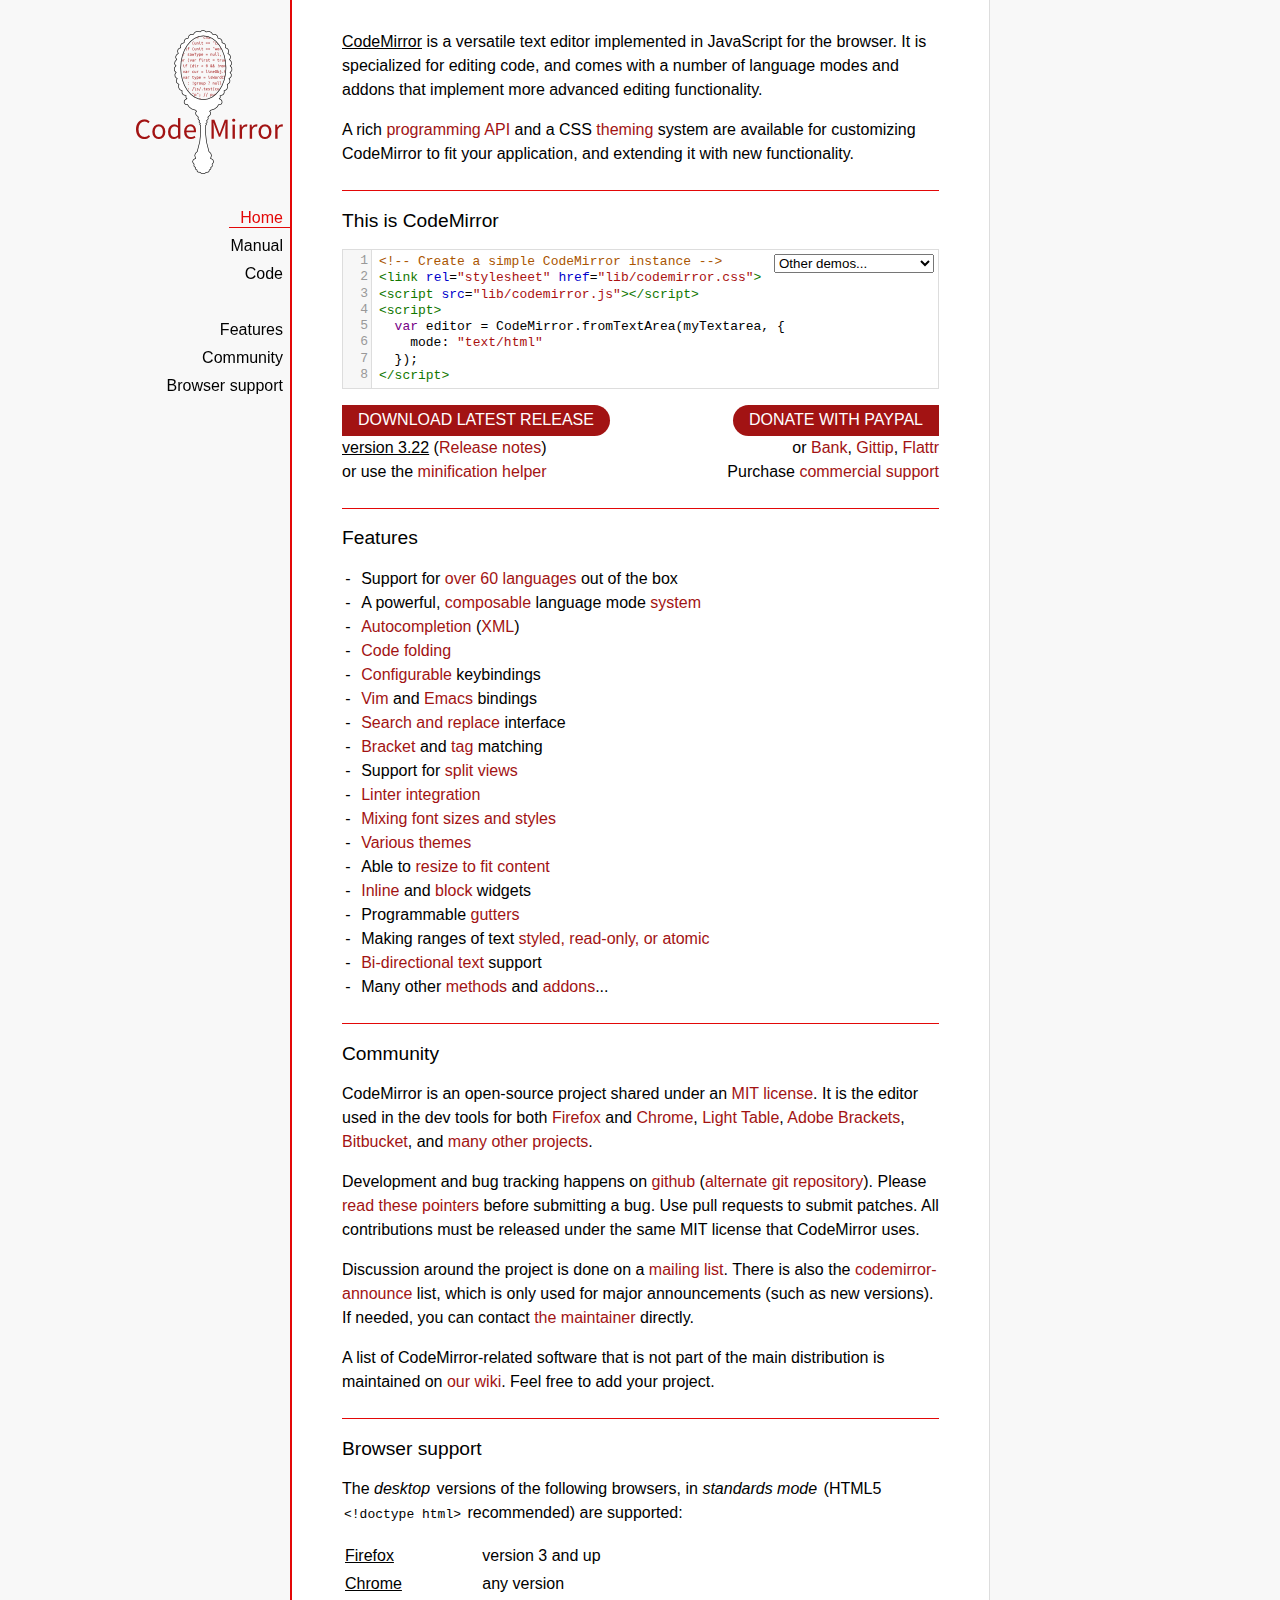
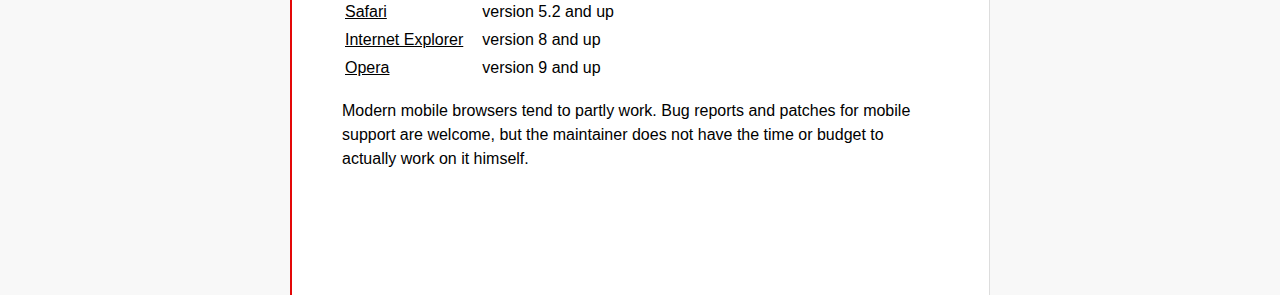
<file: codemirror-3.22/index.html>
<!doctype html>

<title>CodeMirror</title>
<meta charset="utf-8"/>

<link rel=stylesheet href="lib/codemirror.css">
<link rel=stylesheet href="doc/docs.css">
<script src="lib/codemirror.js"></script>
<script src="mode/xml/xml.js"></script>
<script src="mode/javascript/javascript.js"></script>
<script src="mode/css/css.js"></script>
<script src="mode/htmlmixed/htmlmixed.js"></script>
<script src="addon/edit/matchbrackets.js"></script>

<script src="doc/activebookmark.js"></script>

<style>
  .CodeMirror { height: auto; border: 1px solid #ddd; }
  .CodeMirror-scroll { max-height: 200px; }
  .CodeMirror pre { padding-left: 7px; line-height: 1.25; }
</style>

<div id=nav>
  <a href="http://codemirror.net"><img id=logo src="doc/logo.png"></a>

  <ul>
    <li><a class=active data-default="true" href="#description">Home</a>
    <li><a href="doc/manual.html">Manual</a>
    <li><a href="https://github.com/marijnh/codemirror">Code</a>
  </ul>
  <ul>
    <li><a href="#features">Features</a>
    <li><a href="#community">Community</a>
    <li><a href="#browsersupport">Browser support</a>
  </ul>
</div>

<article>

<section id=description class=first>
  <p><strong>CodeMirror</strong> is a versatile text editor
  implemented in JavaScript for the browser. It is specialized for
  editing code, and comes with a number of language modes and addons
  that implement more advanced editing functionality.</p>

  <p>A rich <a href="doc/manual.html#api">programming API</a> and a
  CSS <a href="doc/manual.html#styling">theming</a> system are
  available for customizing CodeMirror to fit your application, and
  extending it with new functionality.</p>
</section>

<section id=demo>
  <h2>This is CodeMirror</h2>
  <form style="position: relative; margin-top: .5em;"><textarea id=demotext>
<!-- Create a simple CodeMirror instance -->
<link rel="stylesheet" href="lib/codemirror.css">
<script src="lib/codemirror.js"></script>
<script>
  var editor = CodeMirror.fromTextArea(myTextarea, {
    mode: "text/html"
  });
</script></textarea>
  <select id="demolist" onchange="document.location = this.options[this.selectedIndex].value;">
    <option value="#">Other demos...</option>
    <option value="demo/complete.html">Autocompletion</option>
    <option value="demo/folding.html">Code folding</option>
    <option value="demo/theme.html">Themes</option>
    <option value="mode/htmlmixed/index.html">Mixed language modes</option>
    <option value="demo/bidi.html">Bi-directional text</option>
    <option value="demo/variableheight.html">Variable font sizes</option>
    <option value="demo/search.html">Search interface</option>
    <option value="demo/vim.html">Vim bindings</option>
    <option value="demo/emacs.html">Emacs bindings</option>
    <option value="demo/tern.html">Tern integration</option>
    <option value="demo/merge.html">Merge/diff interface</option>
    <option value="demo/fullscreen.html">Full-screen editor</option>
  </select></form>
  <script>
    var editor = CodeMirror.fromTextArea(document.getElementById("demotext"), {
      lineNumbers: true,
      mode: "text/html",
      matchBrackets: true
    });
  </script>
  <div style="position: relative; margin: 1em 0;">
    <a class="bigbutton left" href="http://codemirror.net/codemirror.zip">DOWNLOAD LATEST RELEASE</a>
    <div><strong>version 3.22</strong> (<a href="doc/releases.html">Release notes</a>)</div>
    <div>or use the <a href="doc/compress.html">minification helper</a></div>
    <div style="position: absolute; top: 0; right: 0; text-align: right">
      <span class="bigbutton right" onclick="document.getElementById('paypal').submit();">DONATE WITH PAYPAL</span>
      <div style="position: relative">
        or <span onclick="document.getElementById('bankinfo').style.display = 'block';" class=quasilink>Bank</span>,
        <a href="https://www.gittip.com/marijnh">Gittip</a>,
        <a href="https://flattr.com/profile/marijnh">Flattr</a><br>
        <div id=bankinfo>
          <span id=bankinfo_close onclick="document.getElementById('bankinfo').style.display = '';">×</span>
          Bank: <i>Rabobank</i><br/>
          Country: <i>Netherlands</i><br/>
          SWIFT: <i>RABONL2U</i><br/>
          Account: <i>147850770</i><br/>
          Name: <i>Marijn Haverbeke</i><br/>
          IBAN: <i>NL26 RABO 0147 8507 70</i>
        </div>
        <form action="https://www.paypal.com/cgi-bin/webscr" method="post" id="paypal">
          <input type="hidden" name="cmd" value="_s-xclick"/>
          <input type="hidden" name="hosted_button_id" value="3FVHS5FGUY7CC"/>
        </form>
      </div>
      <div>
        Purchase <a href="http://codemirror.com">commercial support</a>
      </div>
    </div>
  </div>
</section>

<section id=features>
  <h2>Features</h2>
  <ul>
    <li>Support for <a href="mode/index.html">over 60 languages</a> out of the box
    <li>A powerful, <a href="mode/htmlmixed/index.html">composable</a> language mode <a href="doc/manual.html#modeapi">system</a>
    <li><a href="doc/manual.html#addon_show-hint">Autocompletion</a> (<a href="demo/xmlcomplete.html">XML</a>)
    <li><a href="doc/manual.html#addon_foldcode">Code folding</a>
    <li><a href="doc/manual.html#option_extraKeys">Configurable</a> keybindings
    <li><a href="demo/vim.html">Vim</a> and <a href="demo/emacs.html">Emacs</a> bindings
    <li><a href="doc/manual.html#addon_search">Search and replace</a> interface
    <li><a href="doc/manual.html#addon_matchbrackets">Bracket</a> and <a href="doc/manual.html#addon_matchtags">tag</a> matching
    <li>Support for <a href="demo/buffers.html">split views</a>
    <li><a href="doc/manual.html#addon_lint">Linter integration</a>
    <li><a href="demo/variableheight.html">Mixing font sizes and styles</a>
    <li><a href="demo/theme.html">Various themes</a>
    <li>Able to <a href="demo/resize.html">resize to fit content</a>
    <li><a href="doc/manual.html#mark_replacedWith">Inline</a> and <a href="doc/manual.html#addLineWidget">block</a> widgets
    <li>Programmable <a href="demo/marker.html">gutters</a>
    <li>Making ranges of text <a href="doc/manual.html#markText">styled, read-only, or atomic</a>
    <li><a href="demo/bidi.html">Bi-directional text</a> support
    <li>Many other <a href="doc/manual.html#api">methods</a> and <a href="doc/manual.html#addons">addons</a>...
  </ul>
</section>

<section id=community>
  <h2>Community</h2>

  <p>CodeMirror is an open-source project shared under
  an <a href="LICENSE">MIT license</a>. It is the editor used in the
  dev tools for
  both <a href="https://hacks.mozilla.org/2013/11/firefox-developer-tools-episode-27-edit-as-html-codemirror-more/">Firefox</a>
  and <a href="https://developers.google.com/chrome-developer-tools/">Chrome</a>, <a href="http://www.lighttable.com/">Light
  Table</a>, <a href="http://brackets.io/">Adobe
  Brackets</a>, <a href="http://blog.bitbucket.org/2013/05/14/edit-your-code-in-the-cloud-with-bitbucket/">Bitbucket</a>,
  and <a href="doc/realworld.html">many other projects</a>.</p>

  <p>Development and bug tracking happens
  on <a href="https://github.com/marijnh/CodeMirror/">github</a>
  (<a href="http://marijnhaverbeke.nl/git/codemirror">alternate git
  repository</a>).
  Please <a href="http://codemirror.net/doc/reporting.html">read these
  pointers</a> before submitting a bug. Use pull requests to submit
  patches. All contributions must be released under the same MIT
  license that CodeMirror uses.</p>

  <p>Discussion around the project is done on
  a <a href="http://groups.google.com/group/codemirror">mailing list</a>.
  There is also
  the <a href="http://groups.google.com/group/codemirror-announce">codemirror-announce</a>
  list, which is only used for major announcements (such as new
  versions). If needed, you can
  contact <a href="mailto:marijnh@gmail.com">the maintainer</a>
  directly.</p>

  <p>A list of CodeMirror-related software that is not part of the
  main distribution is maintained
  on <a href="https://github.com/marijnh/CodeMirror/wiki/CodeMirror-addons">our
  wiki</a>. Feel free to add your project.</p>
</section>

<section id=browsersupport>
  <h2>Browser support</h2>
  <p>The <em>desktop</em> versions of the following browsers,
  in <em>standards mode</em> (HTML5 <code>&lt;!doctype html></code>
  recommended) are supported:</p>
  <table style="margin-bottom: 1em">
    <tr><th>Firefox</th><td>version 3 and up</td></tr>
    <tr><th>Chrome</th><td>any version</td></tr>
    <tr><th>Safari</th><td>version 5.2 and up</td></tr>
    <tr><th style="padding-right: 1em;">Internet Explorer</th><td>version 8 and up</td></tr>
    <tr><th>Opera</th><td>version 9 and up</td></tr>
  </table>
  <p>Modern mobile browsers tend to partly work. Bug reports and
  patches for mobile support are welcome, but the maintainer does not
  have the time or budget to actually work on it himself.</p>
</section>

</article>
</file>
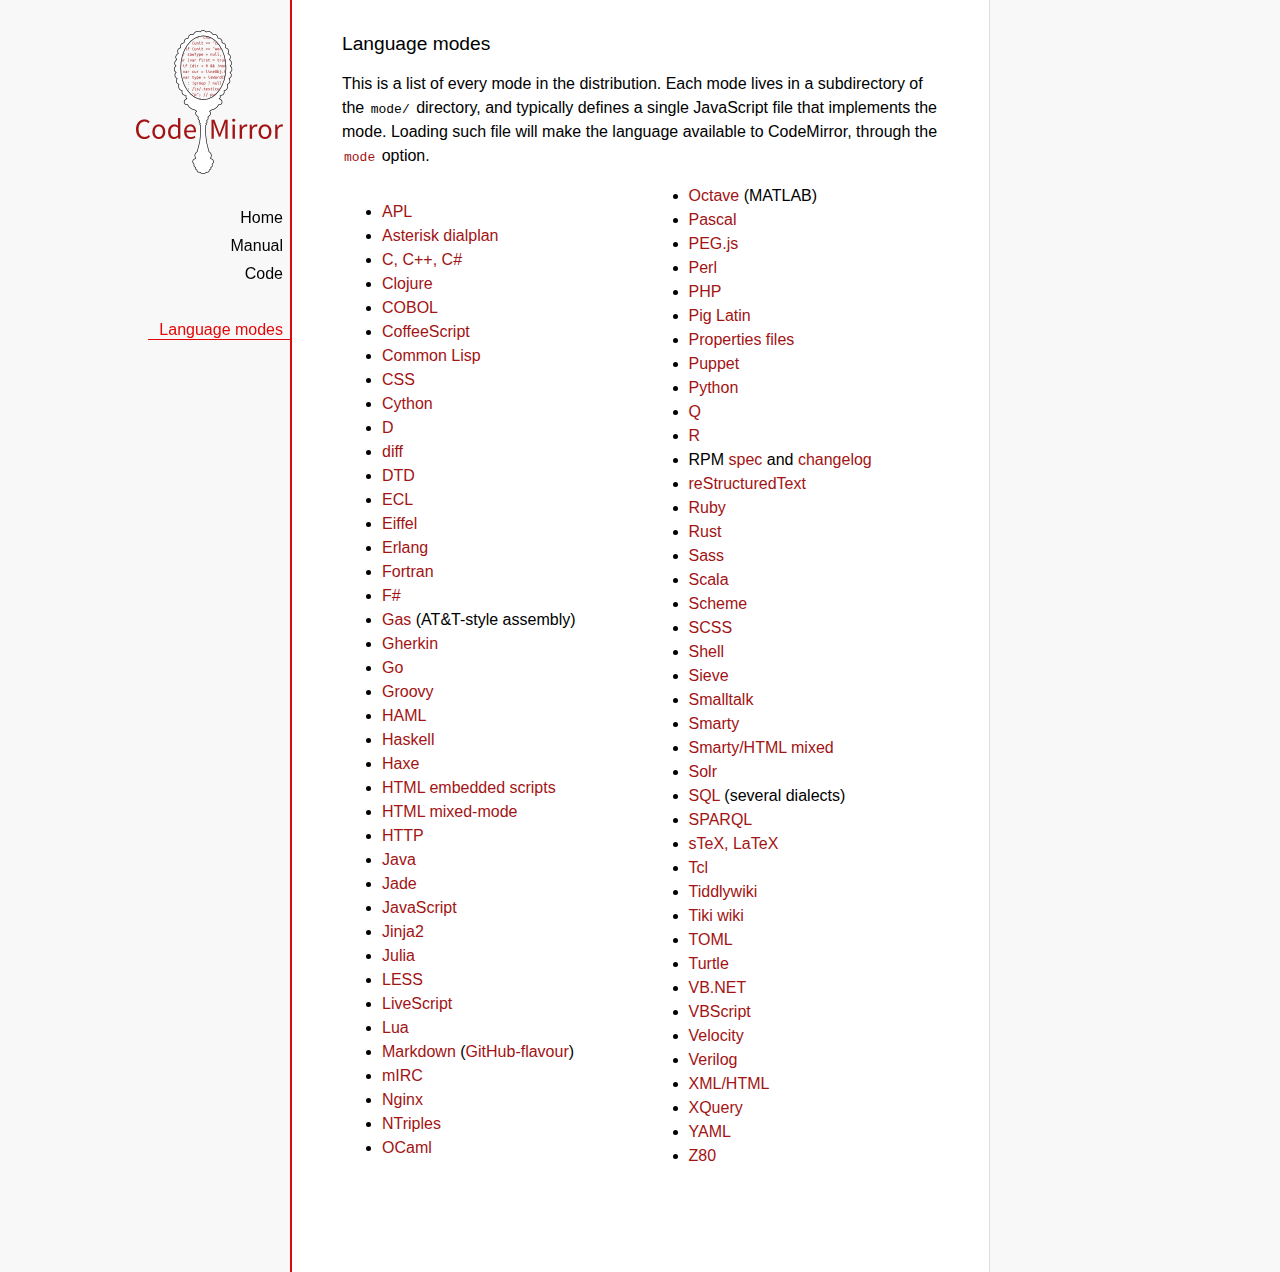
<file: codemirror-3.22/mode/index.html>
<!doctype html>

<title>CodeMirror: Language Modes</title>
<meta charset="utf-8"/>
<link rel=stylesheet href="../doc/docs.css">

<div id=nav>
  <a href="http://codemirror.net"><img id=logo src="../doc/logo.png"></a>

  <ul>
    <li><a href="../index.html">Home</a>
    <li><a href="../doc/manual.html">Manual</a>
    <li><a href="https://github.com/marijnh/codemirror">Code</a>
  </ul>
  <ul>
    <li><a class=active href="#">Language modes</a>
  </ul>
</div>

<article>

<h2>Language modes</h2>

<p>This is a list of every mode in the distribution. Each mode lives
in a subdirectory of the <code>mode/</code> directory, and typically
defines a single JavaScript file that implements the mode. Loading
such file will make the language available to CodeMirror, through
the <a href="manual.html#option_mode"><code>mode</code></a>
option.</p>

<div style="-webkit-columns: 100px 2; -moz-columns: 100px 2; columns: 100px 2;">
    <ul>
      <li><a href="apl/index.html">APL</a></li>
      <li><a href="asterisk/index.html">Asterisk dialplan</a></li>
      <li><a href="clike/index.html">C, C++, C#</a></li>
      <li><a href="clojure/index.html">Clojure</a></li>
      <li><a href="cobol/index.html">COBOL</a></li>
      <li><a href="coffeescript/index.html">CoffeeScript</a></li>
      <li><a href="commonlisp/index.html">Common Lisp</a></li>
      <li><a href="css/index.html">CSS</a></li>
      <li><a href="python/index.html">Cython</a></li>
      <li><a href="d/index.html">D</a></li>
      <li><a href="diff/index.html">diff</a></li>
      <li><a href="dtd/index.html">DTD</a></li>
      <li><a href="ecl/index.html">ECL</a></li>
      <li><a href="eiffel/index.html">Eiffel</a></li>
      <li><a href="erlang/index.html">Erlang</a></li>
      <li><a href="fortran/index.html">Fortran</a></li>
      <li><a href="mllike/index.html">F#</a></li>
      <li><a href="gas/index.html">Gas</a> (AT&amp;T-style assembly)</li>
      <li><a href="gherkin/index.html">Gherkin</a></li>
      <li><a href="go/index.html">Go</a></li>
      <li><a href="groovy/index.html">Groovy</a></li>
      <li><a href="haml/index.html">HAML</a></li>
      <li><a href="haskell/index.html">Haskell</a></li>
      <li><a href="haxe/index.html">Haxe</a></li>
      <li><a href="htmlembedded/index.html">HTML embedded scripts</a></li>
      <li><a href="htmlmixed/index.html">HTML mixed-mode</a></li>
      <li><a href="http/index.html">HTTP</a></li>
      <li><a href="clike/index.html">Java</a></li>
      <li><a href="jade/index.html">Jade</a></li>
      <li><a href="javascript/index.html">JavaScript</a></li>
      <li><a href="jinja2/index.html">Jinja2</a></li>
      <li><a href="julia/index.html">Julia</a></li>
      <li><a href="css/less.html">LESS</a></li>
      <li><a href="livescript/index.html">LiveScript</a></li>
      <li><a href="lua/index.html">Lua</a></li>
      <li><a href="markdown/index.html">Markdown</a> (<a href="gfm/index.html">GitHub-flavour</a>)</li>
      <li><a href="mirc/index.html">mIRC</a></li>
      <li><a href="nginx/index.html">Nginx</a></li>
      <li><a href="ntriples/index.html">NTriples</a></li>
      <li><a href="mllike/index.html">OCaml</a></li>
      <li><a href="octave/index.html">Octave</a> (MATLAB)</li>
      <li><a href="pascal/index.html">Pascal</a></li>
      <li><a href="pegjs/index.html">PEG.js</a></li>
      <li><a href="perl/index.html">Perl</a></li>
      <li><a href="php/index.html">PHP</a></li>
      <li><a href="pig/index.html">Pig Latin</a></li>
      <li><a href="properties/index.html">Properties files</a></li>
      <li><a href="puppet/index.html">Puppet</a></li>
      <li><a href="python/index.html">Python</a></li>
      <li><a href="q/index.html">Q</a></li>
      <li><a href="r/index.html">R</a></li>
      <li>RPM <a href="rpm/spec/index.html">spec</a> and <a href="rpm/changes/index.html">changelog</a></li>
      <li><a href="rst/index.html">reStructuredText</a></li>
      <li><a href="ruby/index.html">Ruby</a></li>
      <li><a href="rust/index.html">Rust</a></li>
      <li><a href="sass/index.html">Sass</a></li>
      <li><a href="clike/scala.html">Scala</a></li>
      <li><a href="scheme/index.html">Scheme</a></li>
      <li><a href="css/scss.html">SCSS</a></li>
      <li><a href="shell/index.html">Shell</a></li>
      <li><a href="sieve/index.html">Sieve</a></li>
      <li><a href="smalltalk/index.html">Smalltalk</a></li>
      <li><a href="smarty/index.html">Smarty</a></li>
      <li><a href="smartymixed/index.html">Smarty/HTML mixed</a></li>
      <li><a href="solr/index.html">Solr</a></li>
      <li><a href="sql/index.html">SQL</a> (several dialects)</li>
      <li><a href="sparql/index.html">SPARQL</a></li>
      <li><a href="stex/index.html">sTeX, LaTeX</a></li>
      <li><a href="tcl/index.html">Tcl</a></li>
      <li><a href="tiddlywiki/index.html">Tiddlywiki</a></li>
      <li><a href="tiki/index.html">Tiki wiki</a></li>
      <li><a href="toml/index.html">TOML</a></li>
      <li><a href="turtle/index.html">Turtle</a></li>
      <li><a href="vb/index.html">VB.NET</a></li>
      <li><a href="vbscript/index.html">VBScript</a></li>
      <li><a href="velocity/index.html">Velocity</a></li>
      <li><a href="verilog/index.html">Verilog</a></li>
      <li><a href="xml/index.html">XML/HTML</a></li>
      <li><a href="xquery/index.html">XQuery</a></li>
      <li><a href="yaml/index.html">YAML</a></li>
      <li><a href="z80/index.html">Z80</a></li>
    </ul>
  </div>

</article>
</file>
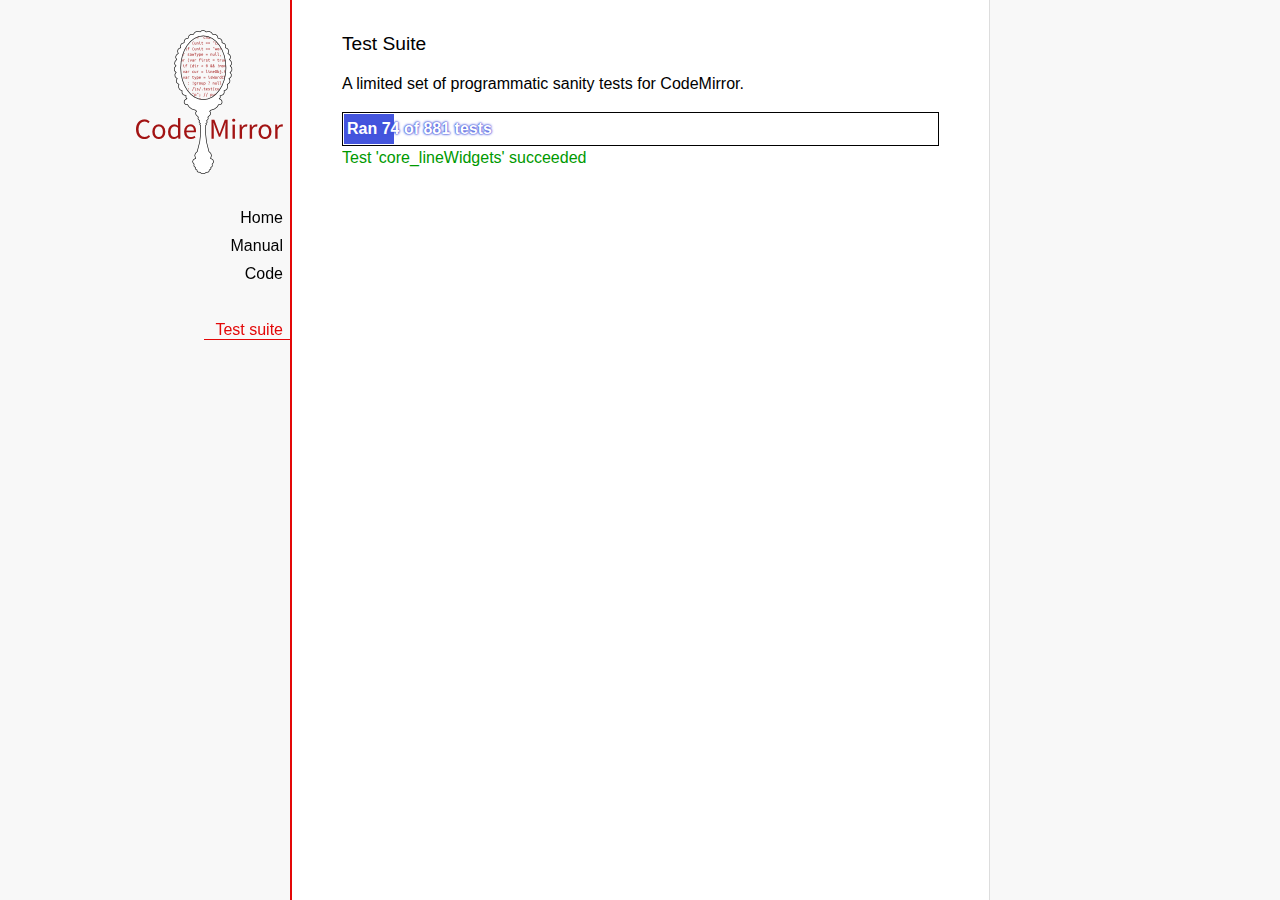
<file: codemirror-3.22/test/index.html>
<!doctype html>

<title>CodeMirror: Test Suite</title>
<meta charset="utf-8"/>
<link rel=stylesheet href="../doc/docs.css">

<link rel="stylesheet" href="../lib/codemirror.css">
<link rel="stylesheet" href="mode_test.css">
<script src="../lib/codemirror.js"></script>
<script src="../addon/mode/overlay.js"></script>
<script src="../addon/mode/multiplex.js"></script>
<script src="../addon/search/searchcursor.js"></script>
<script src="../addon/dialog/dialog.js"></script>
<script src="../addon/edit/matchbrackets.js"></script>
<script src="../addon/comment/comment.js"></script>
<script src="../mode/javascript/javascript.js"></script>
<script src="../mode/xml/xml.js"></script>
<script src="../keymap/vim.js"></script>
<script src="../keymap/emacs.js"></script>

<style type="text/css">
  .ok {color: #090;}
  .fail {color: #e00;}
  .error {color: #c90;}
  .done {font-weight: bold;}
  #progress {
  background: #45d;
  color: white;
  text-shadow: 0 0 1px #45d, 0 0 2px #45d, 0 0 3px #45d;
  font-weight: bold;
  white-space: pre;
  }
  #testground {
  visibility: hidden;
  }
  #testground.offscreen {
  visibility: visible;
  position: absolute;
  left: -10000px;
  top: -10000px;
  }
  .CodeMirror { border: 1px solid black; }
</style>

<div id=nav>
  <a href="http://codemirror.net"><img id=logo src="../doc/logo.png"></a>

  <ul>
    <li><a href="../index.html">Home</a>
    <li><a href="../doc/manual.html">Manual</a>
    <li><a href="https://github.com/marijnh/codemirror">Code</a>
  </ul>
  <ul>
    <li><a class=active href="#">Test suite</a>
  </ul>
</div>

<article>
  <h2>Test Suite</h2>

    <p>A limited set of programmatic sanity tests for CodeMirror.</p>

    <div style="border: 1px solid black; padding: 1px; max-width: 700px;">
      <div style="width: 0px;" id=progress><div style="padding: 3px;">Ran <span id="progress_ran">0</span><span id="progress_total"> of 0</span> tests</div></div>
    </div>
    <p id=status>Please enable JavaScript...</p>
    <div id=output></div>

    <div id=testground></div>

    <script src="driver.js"></script>
    <script src="test.js"></script>
    <script src="doc_test.js"></script>
    <script src="comment_test.js"></script>
    <script src="search_test.js"></script>
    <script src="mode_test.js"></script>
    <script src="../mode/javascript/test.js"></script>
    <script src="../mode/css/css.js"></script>
    <script src="../mode/css/test.js"></script>
    <script src="../mode/css/scss_test.js"></script>
    <script src="../mode/css/less_test.js"></script>
    <script src="../mode/xml/xml.js"></script>
    <script src="../mode/htmlmixed/htmlmixed.js"></script>
    <script src="../mode/ruby/ruby.js"></script>
    <script src="../mode/ruby/test.js"></script>
    <script src="../mode/haml/haml.js"></script>
    <script src="../mode/haml/test.js"></script>
    <script src="../mode/markdown/markdown.js"></script>
    <script src="../mode/markdown/test.js"></script>
    <script src="../mode/gfm/gfm.js"></script>
    <script src="../mode/gfm/test.js"></script>
    <script src="../mode/stex/stex.js"></script>
    <script src="../mode/stex/test.js"></script>
    <script src="../mode/xquery/xquery.js"></script>
    <script src="../mode/xquery/test.js"></script>
    <script src="../addon/mode/multiplex_test.js"></script>
    <script src="vim_test.js"></script>
    <script src="emacs_test.js"></script>
    <script>
      window.onload = runHarness;
      CodeMirror.on(window, 'hashchange', runHarness);

      function esc(str) {
        return str.replace(/[<&]/, function(ch) { return ch == "<" ? "&lt;" : "&amp;"; });
      }

      var output = document.getElementById("output"),
          progress = document.getElementById("progress"),
          progressRan = document.getElementById("progress_ran").childNodes[0],
          progressTotal = document.getElementById("progress_total").childNodes[0];
      var count = 0,
          failed = 0,
          skipped = 0,
          bad = "",
          running = false, // Flag that states tests are running
          quit = false, // Flag to quit tests ASAP
          verbose = false; // Adds message for *every* test to output

      function runHarness(){
        if (running) {
          quit = true;
          setStatus("Restarting tests...", '', true);
          setTimeout(function(){runHarness();}, 500);
          return;
        }
        filters = [];
        verbose = false;
        if (window.location.hash.substr(1)){
          var strings = window.location.hash.substr(1).split(",");
          while (strings.length) {
            var s = strings.shift();
            if (s === "verbose")
              verbose = true;
            else
              filters.push(parseTestFilter(decodeURIComponent(s)));;
          }
        }
        quit = false;
        running = true;
        setStatus("Loading tests...");
        count = 0;
        failed = 0;
        skipped = 0;
        bad = "";
        totalTests = countTests();
        progressTotal.nodeValue = " of " + totalTests;
        progressRan.nodeValue = count;
        output.innerHTML = '';
        document.getElementById("testground").innerHTML = "<form>" +
          "<textarea id=\"code\" name=\"code\"></textarea>" +
          "<input type=submit value=ok name=submit>" +
          "</form>";
        runTests(displayTest);
      }

      function setStatus(message, className, force){
        if (quit && !force) return;
        if (!message) throw("must provide message");
        var status = document.getElementById("status").childNodes[0];
        status.nodeValue = message;
        status.parentNode.className = className;
      }
      function addOutput(name, className, code){
        var newOutput = document.createElement("dl");
        var newTitle = document.createElement("dt");
        newTitle.className = className;
        newTitle.appendChild(document.createTextNode(name));
        newOutput.appendChild(newTitle);
        var newMessage = document.createElement("dd");
        newMessage.innerHTML = code;
        newOutput.appendChild(newTitle);
        newOutput.appendChild(newMessage);
        output.appendChild(newOutput);
      }
      function displayTest(type, name, customMessage) {
        var message = "???";
        if (type != "done" && type != "skipped") ++count;
        progress.style.width = (count * (progress.parentNode.clientWidth - 2) / totalTests) + "px";
        progressRan.nodeValue = count;
        if (type == "ok") {
          message = "Test '" + name + "' succeeded";
          if (!verbose) customMessage = false;
        } else if (type == "skipped") {
          message = "Test '" + name + "' skipped";
          ++skipped;
          if (!verbose) customMessage = false;
        } else if (type == "expected") {
          message = "Test '" + name + "' failed as expected";
          if (!verbose) customMessage = false;
        } else if (type == "error" || type == "fail") {
          ++failed;
          message = "Test '" + name + "' failed";
        } else if (type == "done") {
          if (failed) {
            type += " fail";
            message = failed + " failure" + (failed > 1 ? "s" : "");
          } else if (count < totalTests) {
            failed = totalTests - count;
            type += " fail";
            message = failed + " failure" + (failed > 1 ? "s" : "");
          } else {
            type += " ok";
            message = "All passed";
            if (skipped) {
              message += " (" + skipped + " skipped)";
            }
          }
          progressTotal.nodeValue = '';
          customMessage = true; // Hack to avoid adding to output
        }
        if (verbose && !customMessage)  customMessage = message;
        setStatus(message, type);
        if (customMessage && customMessage.length > 0) {
          addOutput(name, type, customMessage);
        }
      }
    </script>

</article>
</file>
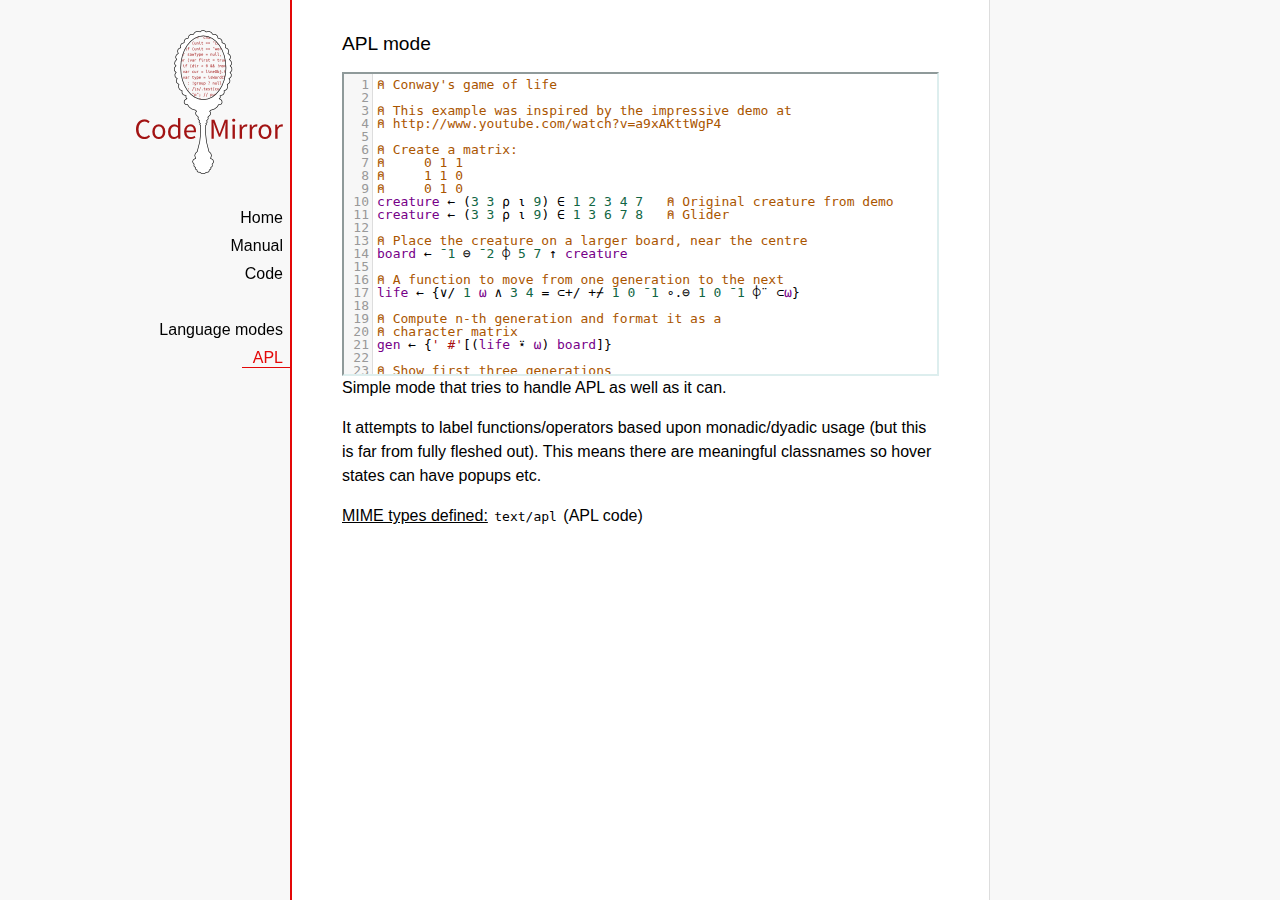
<file: codemirror-3.22/mode/apl/index.html>
<!doctype html>

<title>CodeMirror: APL mode</title>
<meta charset="utf-8"/>
<link rel=stylesheet href="../../doc/docs.css">

<link rel="stylesheet" href="../../lib/codemirror.css">
<script src="../../lib/codemirror.js"></script>
<script src="../../addon/edit/matchbrackets.js"></script>
<script src="./apl.js"></script>
<style>
	.CodeMirror { border: 2px inset #dee; }
    </style>
<div id=nav>
  <a href="http://codemirror.net"><img id=logo src="../../doc/logo.png"></a>

  <ul>
    <li><a href="../../index.html">Home</a>
    <li><a href="../../doc/manual.html">Manual</a>
    <li><a href="https://github.com/marijnh/codemirror">Code</a>
  </ul>
  <ul>
    <li><a href="../index.html">Language modes</a>
    <li><a class=active href="#">APL</a>
  </ul>
</div>

<article>
<h2>APL mode</h2>
<form><textarea id="code" name="code">
⍝ Conway's game of life

⍝ This example was inspired by the impressive demo at
⍝ http://www.youtube.com/watch?v=a9xAKttWgP4

⍝ Create a matrix:
⍝     0 1 1
⍝     1 1 0
⍝     0 1 0
creature ← (3 3 ⍴ ⍳ 9) ∈ 1 2 3 4 7   ⍝ Original creature from demo
creature ← (3 3 ⍴ ⍳ 9) ∈ 1 3 6 7 8   ⍝ Glider

⍝ Place the creature on a larger board, near the centre
board ← ¯1 ⊖ ¯2 ⌽ 5 7 ↑ creature

⍝ A function to move from one generation to the next
life ← {∨/ 1 ⍵ ∧ 3 4 = ⊂+/ +⌿ 1 0 ¯1 ∘.⊖ 1 0 ¯1 ⌽¨ ⊂⍵}

⍝ Compute n-th generation and format it as a
⍝ character matrix
gen ← {' #'[(life ⍣ ⍵) board]}

⍝ Show first three generations
(gen 1) (gen 2) (gen 3)
</textarea></form>

    <script>
      var editor = CodeMirror.fromTextArea(document.getElementById("code"), {
        lineNumbers: true,
        matchBrackets: true,
        mode: "text/apl"
      });
    </script>

    <p>Simple mode that tries to handle APL as well as it can.</p>
    <p>It attempts to label functions/operators based upon
    monadic/dyadic usage (but this is far from fully fleshed out).
    This means there are meaningful classnames so hover states can
    have popups etc.</p>

    <p><strong>MIME types defined:</strong> <code>text/apl</code> (APL code)</p>
  </article>
</file>
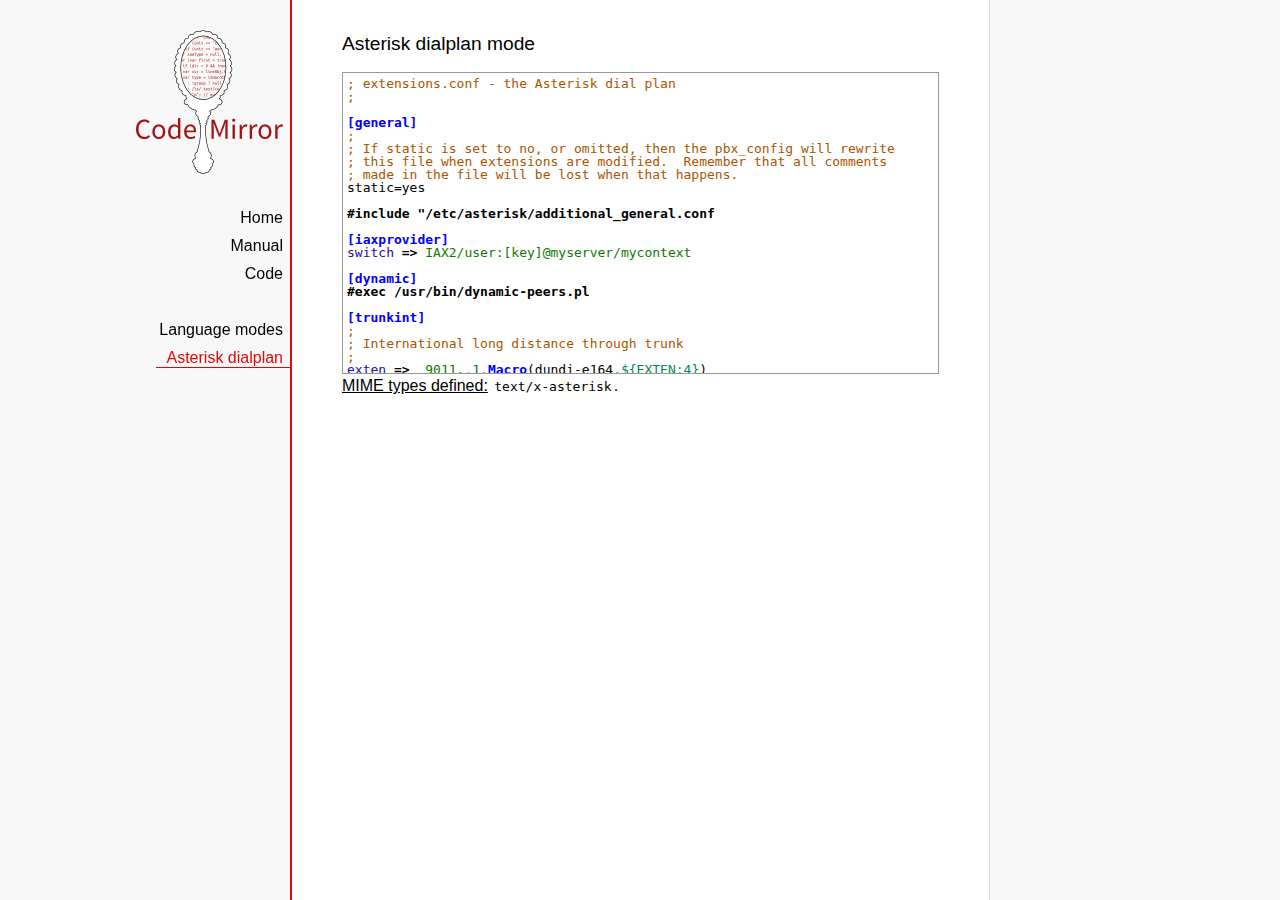
<file: codemirror-3.22/mode/asterisk/index.html>
<!doctype html>

<title>CodeMirror: Asterisk dialplan mode</title>
<meta charset="utf-8"/>
<link rel=stylesheet href="../../doc/docs.css">

<link rel="stylesheet" href="../../lib/codemirror.css">
<script src="../../lib/codemirror.js"></script>
<script src="asterisk.js"></script>
<style>
      .CodeMirror {border: 1px solid #999;}
      .cm-s-default span.cm-arrow { color: red; }
    </style>
<div id=nav>
  <a href="http://codemirror.net"><img id=logo src="../../doc/logo.png"></a>

  <ul>
    <li><a href="../../index.html">Home</a>
    <li><a href="../../doc/manual.html">Manual</a>
    <li><a href="https://github.com/marijnh/codemirror">Code</a>
  </ul>
  <ul>
    <li><a href="../index.html">Language modes</a>
    <li><a class=active href="#">Asterisk dialplan</a>
  </ul>
</div>

<article>
<h2>Asterisk dialplan mode</h2>
<form><textarea id="code" name="code">
; extensions.conf - the Asterisk dial plan
;

[general]
;
; If static is set to no, or omitted, then the pbx_config will rewrite
; this file when extensions are modified.  Remember that all comments
; made in the file will be lost when that happens.
static=yes

#include "/etc/asterisk/additional_general.conf

[iaxprovider]
switch => IAX2/user:[key]@myserver/mycontext

[dynamic]
#exec /usr/bin/dynamic-peers.pl

[trunkint]
;
; International long distance through trunk
;
exten => _9011.,1,Macro(dundi-e164,${EXTEN:4})
exten => _9011.,n,Dial(${GLOBAL(TRUNK)}/${FILTER(0-9,${EXTEN:${GLOBAL(TRUNKMSD)}})})

[local]
;
; Master context for local, toll-free, and iaxtel calls only
;
ignorepat => 9
include => default

[demo]
include => stdexten
;
; We start with what to do when a call first comes in.
;
exten => s,1,Wait(1)			; Wait a second, just for fun
same  => n,Answer			; Answer the line
same  => n,Set(TIMEOUT(digit)=5)	; Set Digit Timeout to 5 seconds
same  => n,Set(TIMEOUT(response)=10)	; Set Response Timeout to 10 seconds
same  => n(restart),BackGround(demo-congrats)	; Play a congratulatory message
same  => n(instruct),BackGround(demo-instruct)	; Play some instructions
same  => n,WaitExten			; Wait for an extension to be dialed.

exten => 2,1,BackGround(demo-moreinfo)	; Give some more information.
exten => 2,n,Goto(s,instruct)

exten => 3,1,Set(LANGUAGE()=fr)		; Set language to french
exten => 3,n,Goto(s,restart)		; Start with the congratulations

exten => 1000,1,Goto(default,s,1)
;
; We also create an example user, 1234, who is on the console and has
; voicemail, etc.
;
exten => 1234,1,Playback(transfer,skip)		; "Please hold while..."
					; (but skip if channel is not up)
exten => 1234,n,Gosub(${EXTEN},stdexten(${GLOBAL(CONSOLE)}))
exten => 1234,n,Goto(default,s,1)		; exited Voicemail

exten => 1235,1,Voicemail(1234,u)		; Right to voicemail

exten => 1236,1,Dial(Console/dsp)		; Ring forever
exten => 1236,n,Voicemail(1234,b)		; Unless busy

;
; # for when they're done with the demo
;
exten => #,1,Playback(demo-thanks)	; "Thanks for trying the demo"
exten => #,n,Hangup			; Hang them up.

;
; A timeout and "invalid extension rule"
;
exten => t,1,Goto(#,1)			; If they take too long, give up
exten => i,1,Playback(invalid)		; "That's not valid, try again"

;
; Create an extension, 500, for dialing the
; Asterisk demo.
;
exten => 500,1,Playback(demo-abouttotry); Let them know what's going on
exten => 500,n,Dial(IAX2/guest@pbx.digium.com/s@default)	; Call the Asterisk demo
exten => 500,n,Playback(demo-nogo)	; Couldn't connect to the demo site
exten => 500,n,Goto(s,6)		; Return to the start over message.

;
; Create an extension, 600, for evaluating echo latency.
;
exten => 600,1,Playback(demo-echotest)	; Let them know what's going on
exten => 600,n,Echo			; Do the echo test
exten => 600,n,Playback(demo-echodone)	; Let them know it's over
exten => 600,n,Goto(s,6)		; Start over

;
;	You can use the Macro Page to intercom a individual user
exten => 76245,1,Macro(page,SIP/Grandstream1)
; or if your peernames are the same as extensions
exten => _7XXX,1,Macro(page,SIP/${EXTEN})
;
;
; System Wide Page at extension 7999
;
exten => 7999,1,Set(TIMEOUT(absolute)=60)
exten => 7999,2,Page(Local/Grandstream1@page&Local/Xlite1@page&Local/1234@page/n,d)

; Give voicemail at extension 8500
;
exten => 8500,1,VoicemailMain
exten => 8500,n,Goto(s,6)

    </textarea></form>
    <script>
      var editor = CodeMirror.fromTextArea(document.getElementById("code"), {
        mode: "text/x-asterisk",
        matchBrackets: true,
        lineNumber: true
      });
    </script>

    <p><strong>MIME types defined:</strong> <code>text/x-asterisk</code>.</p>

  </article>
</file>
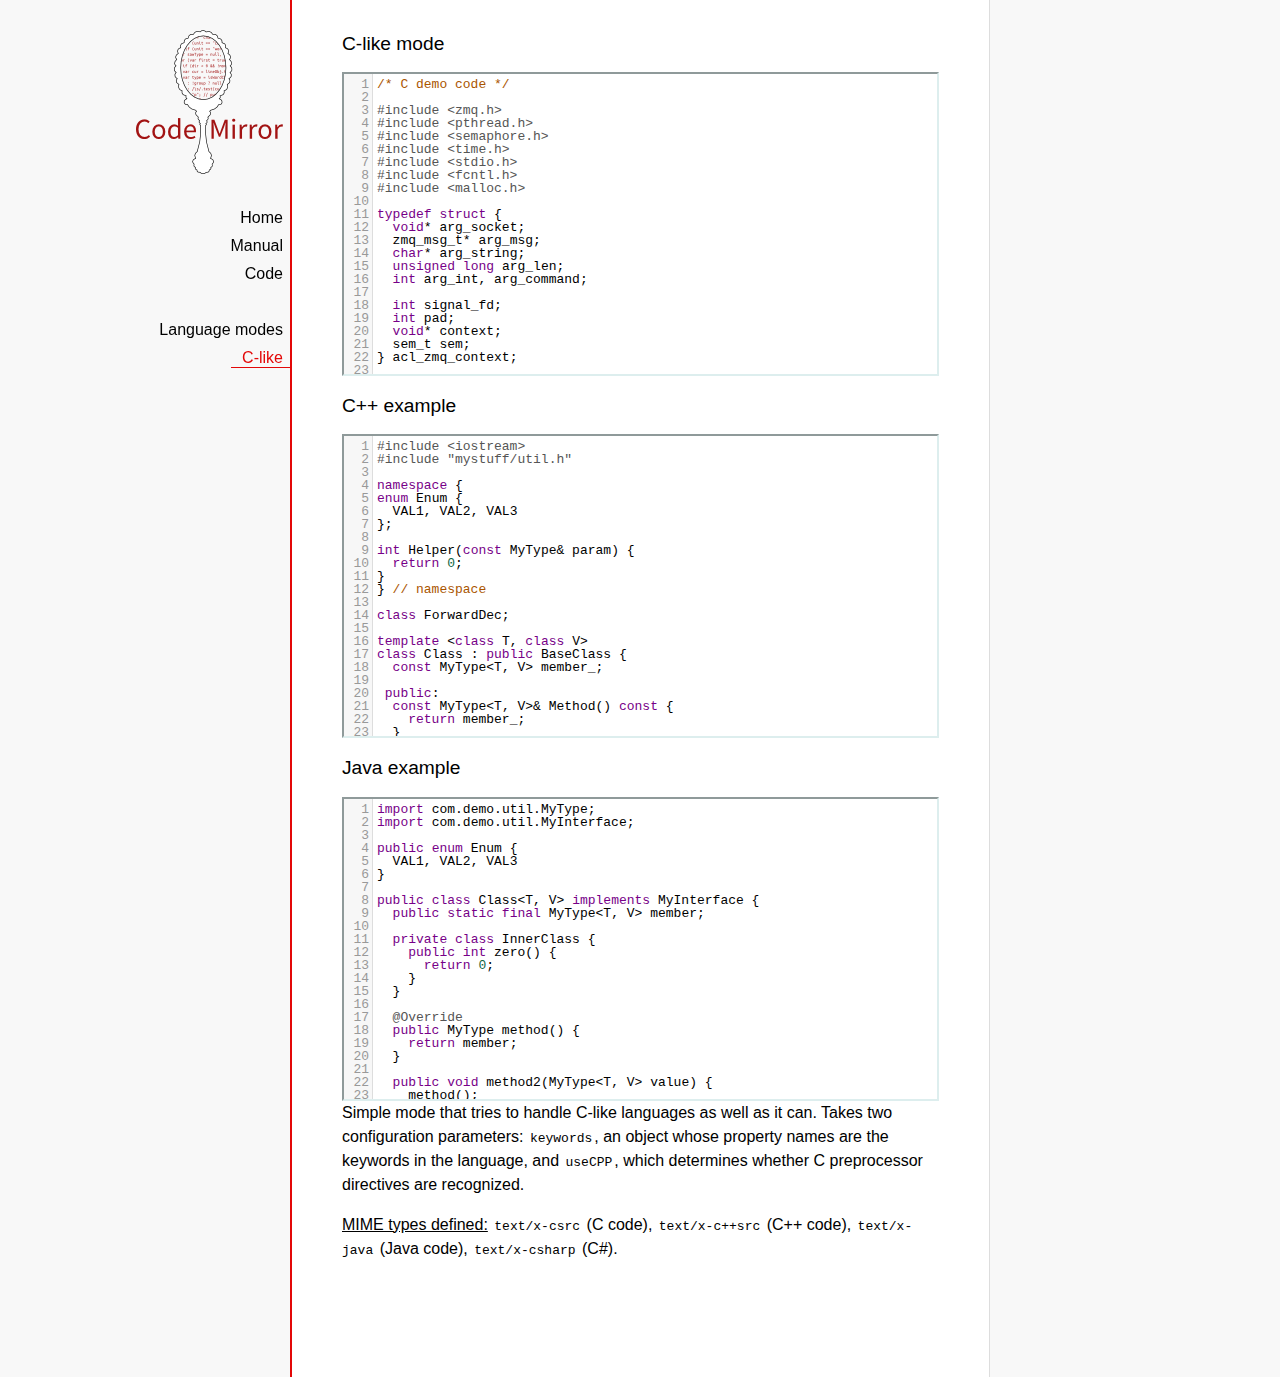
<file: codemirror-3.22/mode/clike/index.html>
<!doctype html>

<title>CodeMirror: C-like mode</title>
<meta charset="utf-8"/>
<link rel=stylesheet href="../../doc/docs.css">

<link rel="stylesheet" href="../../lib/codemirror.css">
<script src="../../lib/codemirror.js"></script>
<script src="../../addon/edit/matchbrackets.js"></script>
<script src="clike.js"></script>
<style>.CodeMirror {border: 2px inset #dee;}</style>
<div id=nav>
  <a href="http://codemirror.net"><img id=logo src="../../doc/logo.png"></a>

  <ul>
    <li><a href="../../index.html">Home</a>
    <li><a href="../../doc/manual.html">Manual</a>
    <li><a href="https://github.com/marijnh/codemirror">Code</a>
  </ul>
  <ul>
    <li><a href="../index.html">Language modes</a>
    <li><a class=active href="#">C-like</a>
  </ul>
</div>

<article>
<h2>C-like mode</h2>

<div><textarea id="c-code">
/* C demo code */

#include <zmq.h>
#include <pthread.h>
#include <semaphore.h>
#include <time.h>
#include <stdio.h>
#include <fcntl.h>
#include <malloc.h>

typedef struct {
  void* arg_socket;
  zmq_msg_t* arg_msg;
  char* arg_string;
  unsigned long arg_len;
  int arg_int, arg_command;

  int signal_fd;
  int pad;
  void* context;
  sem_t sem;
} acl_zmq_context;

#define p(X) (context->arg_##X)

void* zmq_thread(void* context_pointer) {
  acl_zmq_context* context = (acl_zmq_context*)context_pointer;
  char ok = 'K', err = 'X';
  int res;

  while (1) {
    while ((res = sem_wait(&amp;context->sem)) == EINTR);
    if (res) {write(context->signal_fd, &amp;err, 1); goto cleanup;}
    switch(p(command)) {
    case 0: goto cleanup;
    case 1: p(socket) = zmq_socket(context->context, p(int)); break;
    case 2: p(int) = zmq_close(p(socket)); break;
    case 3: p(int) = zmq_bind(p(socket), p(string)); break;
    case 4: p(int) = zmq_connect(p(socket), p(string)); break;
    case 5: p(int) = zmq_getsockopt(p(socket), p(int), (void*)p(string), &amp;p(len)); break;
    case 6: p(int) = zmq_setsockopt(p(socket), p(int), (void*)p(string), p(len)); break;
    case 7: p(int) = zmq_send(p(socket), p(msg), p(int)); break;
    case 8: p(int) = zmq_recv(p(socket), p(msg), p(int)); break;
    case 9: p(int) = zmq_poll(p(socket), p(int), p(len)); break;
    }
    p(command) = errno;
    write(context->signal_fd, &amp;ok, 1);
  }
 cleanup:
  close(context->signal_fd);
  free(context_pointer);
  return 0;
}

void* zmq_thread_init(void* zmq_context, int signal_fd) {
  acl_zmq_context* context = malloc(sizeof(acl_zmq_context));
  pthread_t thread;

  context->context = zmq_context;
  context->signal_fd = signal_fd;
  sem_init(&amp;context->sem, 1, 0);
  pthread_create(&amp;thread, 0, &amp;zmq_thread, context);
  pthread_detach(thread);
  return context;
}
</textarea></div>

<h2>C++ example</h2>

<div><textarea id="cpp-code">
#include <iostream>
#include "mystuff/util.h"

namespace {
enum Enum {
  VAL1, VAL2, VAL3
};

int Helper(const MyType& param) {
  return 0;
}
} // namespace

class ForwardDec;

template <class T, class V>
class Class : public BaseClass {
  const MyType<T, V> member_;

 public:
  const MyType<T, V>& Method() const {
    return member_;
  }

  void Method2(MyType<T, V>* value);
}

template <class T, class V>
void Class::Method2(MyType<T, V>* value) {
  std::out << 1 >> method();
  value->Method3(member_);
  member_ = value;
}
</textarea></div>

<h2>Java example</h2>

<div><textarea id="java-code">
import com.demo.util.MyType;
import com.demo.util.MyInterface;

public enum Enum {
  VAL1, VAL2, VAL3
}

public class Class<T, V> implements MyInterface {
  public static final MyType<T, V> member;
  
  private class InnerClass {
    public int zero() {
      return 0;
    }
  }

  @Override
  public MyType method() {
    return member;
  }

  public void method2(MyType<T, V> value) {
    method();
    value.method3();
    member = value;
  }
}
</textarea></div>

    <script>
      var cEditor = CodeMirror.fromTextArea(document.getElementById("c-code"), {
        lineNumbers: true,
        matchBrackets: true,
        mode: "text/x-csrc"
      });
      var cppEditor = CodeMirror.fromTextArea(document.getElementById("cpp-code"), {
        lineNumbers: true,
        matchBrackets: true,
        mode: "text/x-c++src"
      });
      var javaEditor = CodeMirror.fromTextArea(document.getElementById("java-code"), {
        lineNumbers: true,
        matchBrackets: true,
        mode: "text/x-java"
      });
    </script>

    <p>Simple mode that tries to handle C-like languages as well as it
    can. Takes two configuration parameters: <code>keywords</code>, an
    object whose property names are the keywords in the language,
    and <code>useCPP</code>, which determines whether C preprocessor
    directives are recognized.</p>

    <p><strong>MIME types defined:</strong> <code>text/x-csrc</code>
    (C code), <code>text/x-c++src</code> (C++
    code), <code>text/x-java</code> (Java
    code), <code>text/x-csharp</code> (C#).</p>
</article>
</file>
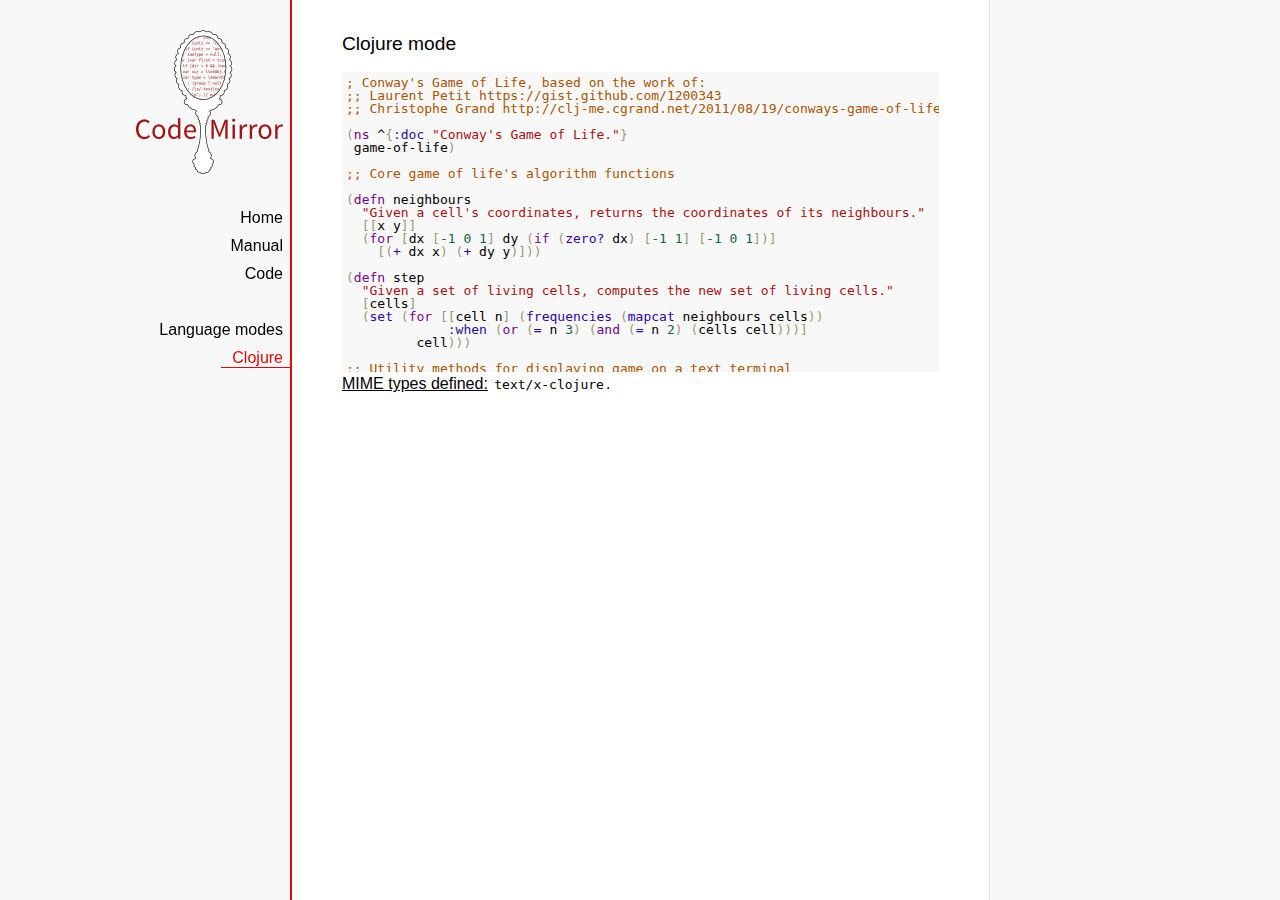
<file: codemirror-3.22/mode/clojure/index.html>
<!doctype html>

<title>CodeMirror: Clojure mode</title>
<meta charset="utf-8"/>
<link rel=stylesheet href="../../doc/docs.css">

<link rel="stylesheet" href="../../lib/codemirror.css">
<script src="../../lib/codemirror.js"></script>
<script src="clojure.js"></script>
<style>.CodeMirror {background: #f8f8f8;}</style>
<div id=nav>
  <a href="http://codemirror.net"><img id=logo src="../../doc/logo.png"></a>

  <ul>
    <li><a href="../../index.html">Home</a>
    <li><a href="../../doc/manual.html">Manual</a>
    <li><a href="https://github.com/marijnh/codemirror">Code</a>
  </ul>
  <ul>
    <li><a href="../index.html">Language modes</a>
    <li><a class=active href="#">Clojure</a>
  </ul>
</div>

<article>
<h2>Clojure mode</h2>
<form><textarea id="code" name="code">
; Conway's Game of Life, based on the work of:
;; Laurent Petit https://gist.github.com/1200343
;; Christophe Grand http://clj-me.cgrand.net/2011/08/19/conways-game-of-life

(ns ^{:doc "Conway's Game of Life."}
 game-of-life)

;; Core game of life's algorithm functions

(defn neighbours
  "Given a cell's coordinates, returns the coordinates of its neighbours."
  [[x y]]
  (for [dx [-1 0 1] dy (if (zero? dx) [-1 1] [-1 0 1])]
    [(+ dx x) (+ dy y)]))

(defn step
  "Given a set of living cells, computes the new set of living cells."
  [cells]
  (set (for [[cell n] (frequencies (mapcat neighbours cells))
             :when (or (= n 3) (and (= n 2) (cells cell)))]
         cell)))

;; Utility methods for displaying game on a text terminal

(defn print-board
  "Prints a board on *out*, representing a step in the game."
  [board w h]
  (doseq [x (range (inc w)) y (range (inc h))]
    (if (= y 0) (print "\n"))
    (print (if (board [x y]) "[X]" " . "))))

(defn display-grids
  "Prints a squence of boards on *out*, representing several steps."
  [grids w h]
  (doseq [board grids]
    (print-board board w h)
    (print "\n")))

;; Launches an example board

(def
  ^{:doc "board represents the initial set of living cells"}
   board #{[2 1] [2 2] [2 3]})

(display-grids (take 3 (iterate step board)) 5 5)

;; Let's play with characters
(println \1 \a \# \\
         \" \( \newline
         \} \" \space
         \tab \return \backspace
         \u1000 \uAaAa \u9F9F)

</textarea></form>
    <script>
      var editor = CodeMirror.fromTextArea(document.getElementById("code"), {});
    </script>

    <p><strong>MIME types defined:</strong> <code>text/x-clojure</code>.</p>

  </article>
</file>
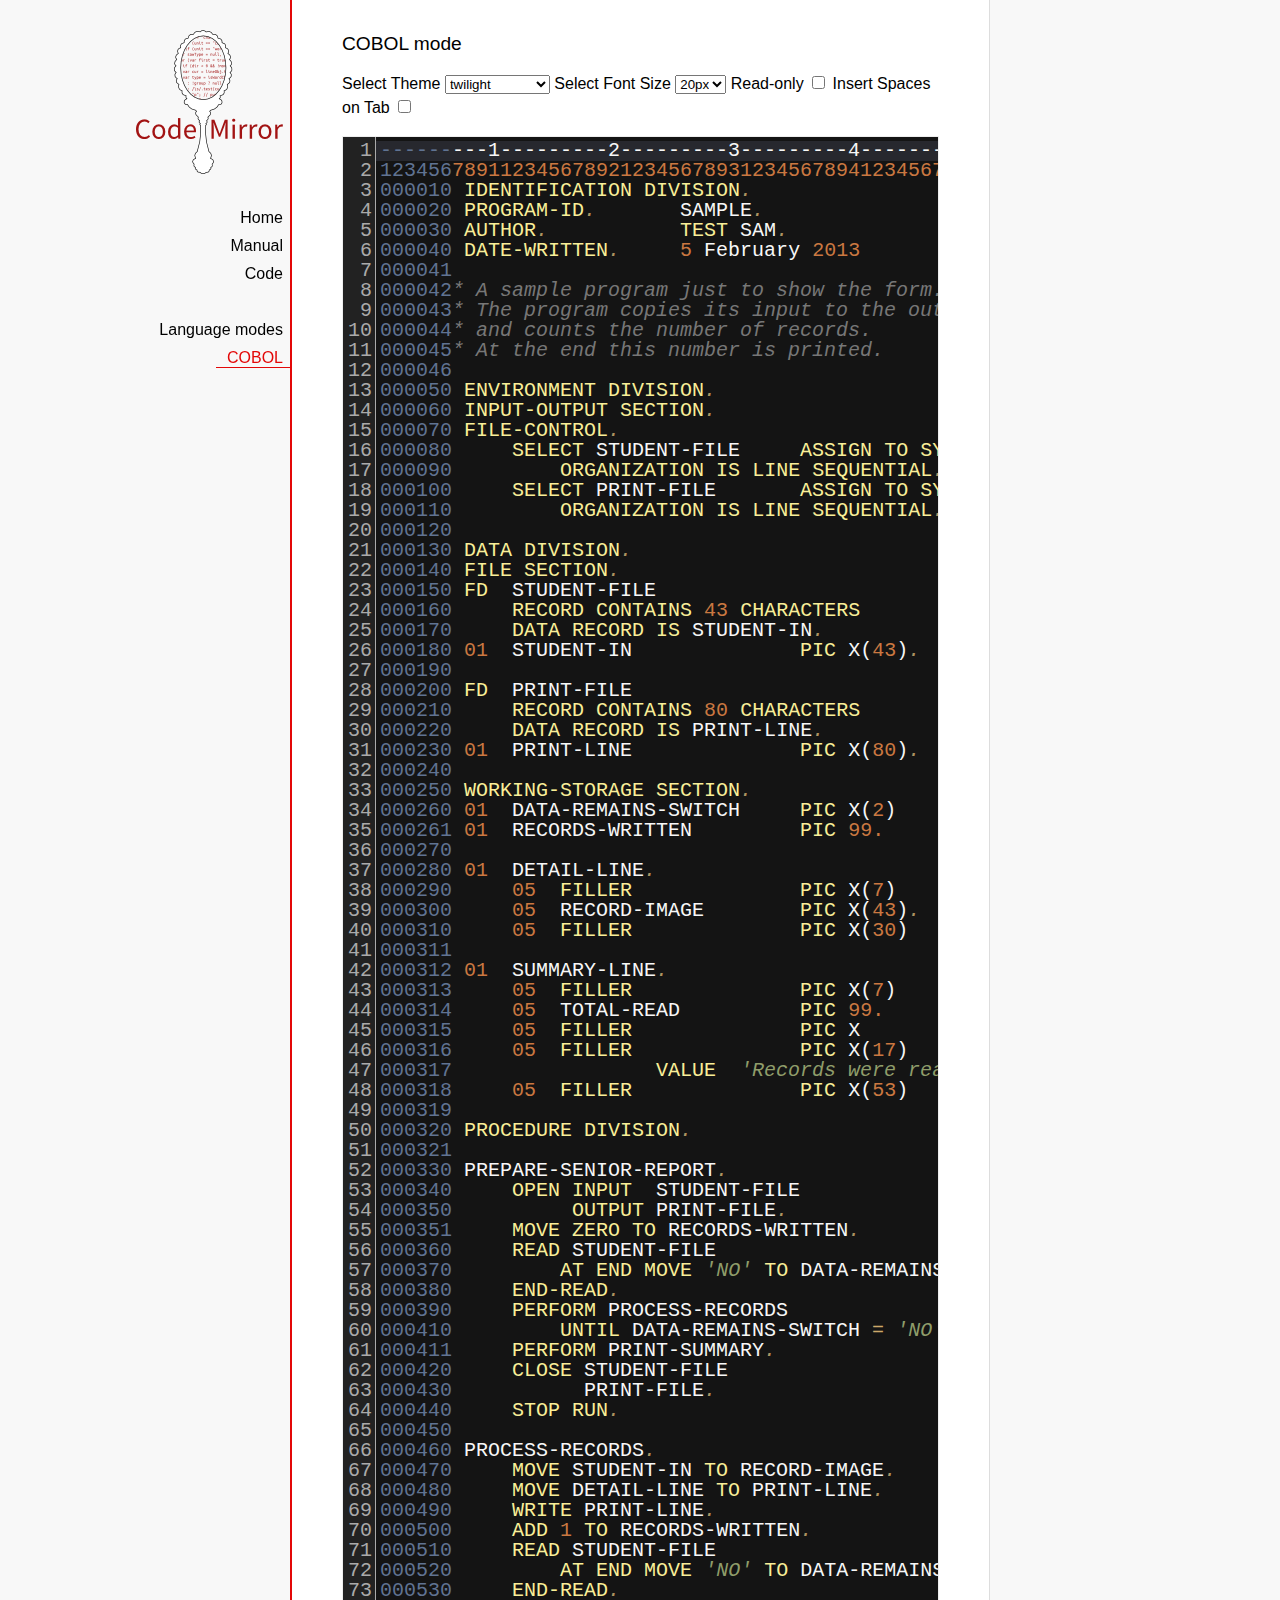
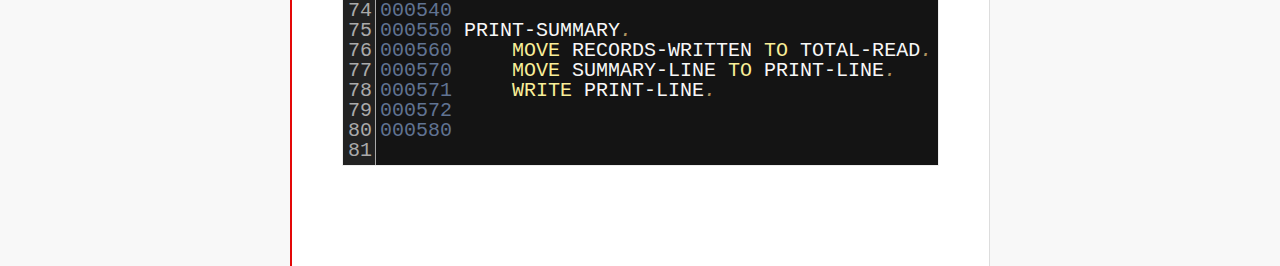
<file: codemirror-3.22/mode/cobol/index.html>
<!doctype html>

<title>CodeMirror: COBOL mode</title>
<meta charset="utf-8"/>
<link rel=stylesheet href="../../doc/docs.css">

<link rel="stylesheet" href="../../lib/codemirror.css">
<link rel="stylesheet" href="../../theme/neat.css">
<link rel="stylesheet" href="../../theme/elegant.css">
<link rel="stylesheet" href="../../theme/erlang-dark.css">
<link rel="stylesheet" href="../../theme/night.css">
<link rel="stylesheet" href="../../theme/monokai.css">
<link rel="stylesheet" href="../../theme/cobalt.css">
<link rel="stylesheet" href="../../theme/eclipse.css">
<link rel="stylesheet" href="../../theme/rubyblue.css">
<link rel="stylesheet" href="../../theme/lesser-dark.css">
<link rel="stylesheet" href="../../theme/xq-dark.css">
<link rel="stylesheet" href="../../theme/xq-light.css">
<link rel="stylesheet" href="../../theme/ambiance.css">
<link rel="stylesheet" href="../../theme/blackboard.css">
<link rel="stylesheet" href="../../theme/vibrant-ink.css">
<link rel="stylesheet" href="../../theme/solarized.css">
<link rel="stylesheet" href="../../theme/twilight.css">
<link rel="stylesheet" href="../../theme/midnight.css">
<link rel="stylesheet" href="../../addon/dialog/dialog.css">
<script src="../../lib/codemirror.js"></script>
<script src="../../addon/edit/matchbrackets.js"></script>
<script src="cobol.js"></script>
<script src="../../addon/selection/active-line.js"></script>
<script src="../../addon/search/search.js"></script>
<script src="../../addon/dialog/dialog.js"></script>
<script src="../../addon/search/searchcursor.js"></script>
<style>
        .CodeMirror {
          border: 1px solid #eee;
          font-size : 20px;
          height : auto !important;
        }
        .CodeMirror-activeline-background {background: #555555 !important;}
    </style>
<div id=nav>
  <a href="http://codemirror.net"><img id=logo src="../../doc/logo.png"></a>

  <ul>
    <li><a href="../../index.html">Home</a>
    <li><a href="../../doc/manual.html">Manual</a>
    <li><a href="https://github.com/marijnh/codemirror">Code</a>
  </ul>
  <ul>
    <li><a href="../index.html">Language modes</a>
    <li><a class=active href="#">COBOL</a>
  </ul>
</div>

<article>
<h2>COBOL mode</h2>

    <p> Select Theme <select onchange="selectTheme()" id="selectTheme">
        <option>default</option>
        <option>ambiance</option>
        <option>blackboard</option>
        <option>cobalt</option>
        <option>eclipse</option>
        <option>elegant</option>
        <option>erlang-dark</option>
        <option>lesser-dark</option>
        <option>midnight</option>
        <option>monokai</option>
        <option>neat</option>
        <option>night</option>
        <option>rubyblue</option>
        <option>solarized dark</option>
        <option>solarized light</option>
        <option selected>twilight</option>
        <option>vibrant-ink</option>
        <option>xq-dark</option>
        <option>xq-light</option>
    </select>    Select Font Size <select onchange="selectFontsize()" id="selectFontSize">
          <option value="13px">13px</option>
          <option value="14px">14px</option>
          <option value="16px">16px</option>
          <option value="18px">18px</option>
          <option value="20px" selected="selected">20px</option>
          <option value="24px">24px</option>
          <option value="26px">26px</option>
          <option value="28px">28px</option>
          <option value="30px">30px</option>
          <option value="32px">32px</option>
          <option value="34px">34px</option>
          <option value="36px">36px</option>
        </select>
<label for="checkBoxReadOnly">Read-only</label>
<input type="checkbox" id="checkBoxReadOnly" onchange="selectReadOnly()">
<label for="id_tabToIndentSpace">Insert Spaces on Tab</label>
<input type="checkbox" id="id_tabToIndentSpace" onchange="tabToIndentSpace()">
</p>
<textarea id="code" name="code">
---------1---------2---------3---------4---------5---------6---------7---------8
12345678911234567892123456789312345678941234567895123456789612345678971234567898
000010 IDENTIFICATION DIVISION.                                        MODTGHERE
000020 PROGRAM-ID.       SAMPLE.
000030 AUTHOR.           TEST SAM. 
000040 DATE-WRITTEN.     5 February 2013
000041
000042* A sample program just to show the form.
000043* The program copies its input to the output,
000044* and counts the number of records.
000045* At the end this number is printed.
000046
000050 ENVIRONMENT DIVISION.
000060 INPUT-OUTPUT SECTION.
000070 FILE-CONTROL.
000080     SELECT STUDENT-FILE     ASSIGN TO SYSIN
000090         ORGANIZATION IS LINE SEQUENTIAL.
000100     SELECT PRINT-FILE       ASSIGN TO SYSOUT
000110         ORGANIZATION IS LINE SEQUENTIAL.
000120
000130 DATA DIVISION.
000140 FILE SECTION.
000150 FD  STUDENT-FILE
000160     RECORD CONTAINS 43 CHARACTERS
000170     DATA RECORD IS STUDENT-IN.
000180 01  STUDENT-IN              PIC X(43).
000190
000200 FD  PRINT-FILE
000210     RECORD CONTAINS 80 CHARACTERS
000220     DATA RECORD IS PRINT-LINE.
000230 01  PRINT-LINE              PIC X(80).
000240
000250 WORKING-STORAGE SECTION.
000260 01  DATA-REMAINS-SWITCH     PIC X(2)      VALUE SPACES.
000261 01  RECORDS-WRITTEN         PIC 99.
000270
000280 01  DETAIL-LINE.
000290     05  FILLER              PIC X(7)      VALUE SPACES.
000300     05  RECORD-IMAGE        PIC X(43).
000310     05  FILLER              PIC X(30)     VALUE SPACES.
000311 
000312 01  SUMMARY-LINE.
000313     05  FILLER              PIC X(7)      VALUE SPACES.
000314     05  TOTAL-READ          PIC 99.
000315     05  FILLER              PIC X         VALUE SPACE.
000316     05  FILLER              PIC X(17)     
000317                 VALUE  'Records were read'.
000318     05  FILLER              PIC X(53)     VALUE SPACES.
000319
000320 PROCEDURE DIVISION.
000321
000330 PREPARE-SENIOR-REPORT.
000340     OPEN INPUT  STUDENT-FILE
000350          OUTPUT PRINT-FILE.
000351     MOVE ZERO TO RECORDS-WRITTEN.
000360     READ STUDENT-FILE
000370         AT END MOVE 'NO' TO DATA-REMAINS-SWITCH
000380     END-READ.
000390     PERFORM PROCESS-RECORDS
000410         UNTIL DATA-REMAINS-SWITCH = 'NO'.
000411     PERFORM PRINT-SUMMARY.
000420     CLOSE STUDENT-FILE
000430           PRINT-FILE.
000440     STOP RUN.
000450
000460 PROCESS-RECORDS.
000470     MOVE STUDENT-IN TO RECORD-IMAGE.
000480     MOVE DETAIL-LINE TO PRINT-LINE.
000490     WRITE PRINT-LINE.
000500     ADD 1 TO RECORDS-WRITTEN.
000510     READ STUDENT-FILE
000520         AT END MOVE 'NO' TO DATA-REMAINS-SWITCH
000530     END-READ. 
000540
000550 PRINT-SUMMARY.
000560     MOVE RECORDS-WRITTEN TO TOTAL-READ.
000570     MOVE SUMMARY-LINE TO PRINT-LINE.
000571     WRITE PRINT-LINE. 
000572
000580
</textarea>
    <script>
      var editor = CodeMirror.fromTextArea(document.getElementById("code"), {
        lineNumbers: true,
        matchBrackets: true,
        mode: "text/x-cobol",
        theme : "twilight",
        styleActiveLine: true,
        showCursorWhenSelecting : true,  
      });
      function selectTheme() {
        var themeInput = document.getElementById("selectTheme");
        var theme = themeInput.options[themeInput.selectedIndex].innerHTML;
        editor.setOption("theme", theme);
      }
      function selectFontsize() {
        var fontSizeInput = document.getElementById("selectFontSize");
        var fontSize = fontSizeInput.options[fontSizeInput.selectedIndex].innerHTML;
        editor.getWrapperElement().style["font-size"] = fontSize;
        editor.refresh();
      }
      function selectReadOnly() {
        editor.setOption("readOnly", document.getElementById("checkBoxReadOnly").checked);
      }
      function tabToIndentSpace() {
        if (document.getElementById("id_tabToIndentSpace").checked) {
            editor.setOption("extraKeys", {Tab: function(cm) { cm.replaceSelection("    ", "end"); }});
        } else {
            editor.setOption("extraKeys", {Tab: function(cm) { cm.replaceSelection("    ", "end"); }});
        }
      }
    </script>
  </article>
</file>
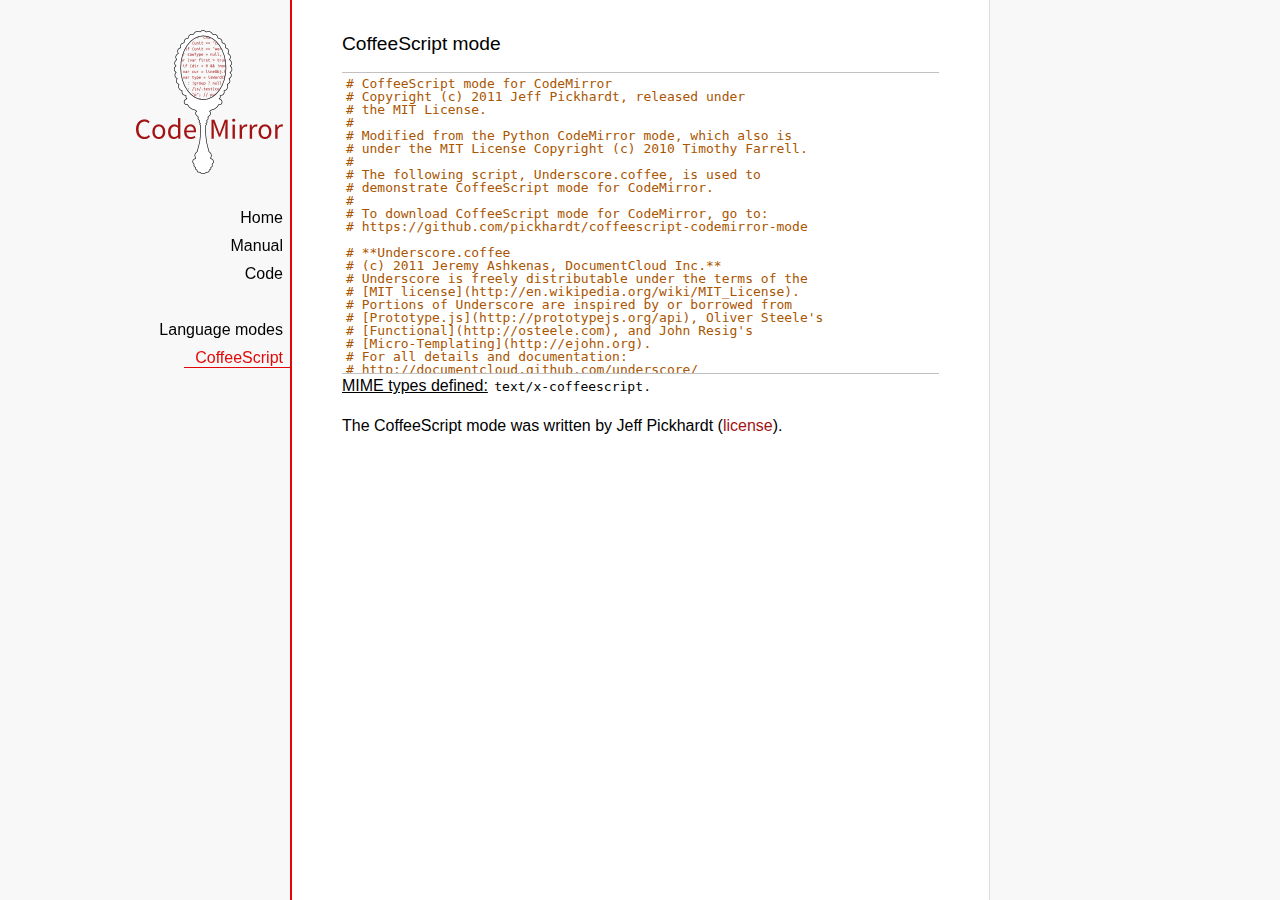
<file: codemirror-3.22/mode/coffeescript/index.html>
<!doctype html>

<title>CodeMirror: CoffeeScript mode</title>
<meta charset="utf-8"/>
<link rel=stylesheet href="../../doc/docs.css">

<link rel="stylesheet" href="../../lib/codemirror.css">
<script src="../../lib/codemirror.js"></script>
<script src="coffeescript.js"></script>
<style>.CodeMirror {border-top: 1px solid silver; border-bottom: 1px solid silver;}</style>
<div id=nav>
  <a href="http://codemirror.net"><img id=logo src="../../doc/logo.png"></a>

  <ul>
    <li><a href="../../index.html">Home</a>
    <li><a href="../../doc/manual.html">Manual</a>
    <li><a href="https://github.com/marijnh/codemirror">Code</a>
  </ul>
  <ul>
    <li><a href="../index.html">Language modes</a>
    <li><a class=active href="#">CoffeeScript</a>
  </ul>
</div>

<article>
<h2>CoffeeScript mode</h2>
<form><textarea id="code" name="code">
# CoffeeScript mode for CodeMirror
# Copyright (c) 2011 Jeff Pickhardt, released under
# the MIT License.
#
# Modified from the Python CodeMirror mode, which also is 
# under the MIT License Copyright (c) 2010 Timothy Farrell.
#
# The following script, Underscore.coffee, is used to 
# demonstrate CoffeeScript mode for CodeMirror.
#
# To download CoffeeScript mode for CodeMirror, go to:
# https://github.com/pickhardt/coffeescript-codemirror-mode

# **Underscore.coffee
# (c) 2011 Jeremy Ashkenas, DocumentCloud Inc.**
# Underscore is freely distributable under the terms of the
# [MIT license](http://en.wikipedia.org/wiki/MIT_License).
# Portions of Underscore are inspired by or borrowed from
# [Prototype.js](http://prototypejs.org/api), Oliver Steele's
# [Functional](http://osteele.com), and John Resig's
# [Micro-Templating](http://ejohn.org).
# For all details and documentation:
# http://documentcloud.github.com/underscore/


# Baseline setup
# --------------

# Establish the root object, `window` in the browser, or `global` on the server.
root = this


# Save the previous value of the `_` variable.
previousUnderscore = root._

### Multiline
    comment
###

# Establish the object that gets thrown to break out of a loop iteration.
# `StopIteration` is SOP on Mozilla.
breaker = if typeof(StopIteration) is 'undefined' then '__break__' else StopIteration


#### Docco style single line comment (title)


# Helper function to escape **RegExp** contents, because JS doesn't have one.
escapeRegExp = (string) -> string.replace(/([.*+?^${}()|[\]\/\\])/g, '\\$1')


# Save bytes in the minified (but not gzipped) version:
ArrayProto = Array.prototype
ObjProto = Object.prototype


# Create quick reference variables for speed access to core prototypes.
slice = ArrayProto.slice
unshift = ArrayProto.unshift
toString = ObjProto.toString
hasOwnProperty = ObjProto.hasOwnProperty
propertyIsEnumerable = ObjProto.propertyIsEnumerable


# All **ECMA5** native implementations we hope to use are declared here.
nativeForEach = ArrayProto.forEach
nativeMap = ArrayProto.map
nativeReduce = ArrayProto.reduce
nativeReduceRight = ArrayProto.reduceRight
nativeFilter = ArrayProto.filter
nativeEvery = ArrayProto.every
nativeSome = ArrayProto.some
nativeIndexOf = ArrayProto.indexOf
nativeLastIndexOf = ArrayProto.lastIndexOf
nativeIsArray = Array.isArray
nativeKeys = Object.keys


# Create a safe reference to the Underscore object for use below.
_ = (obj) -> new wrapper(obj)


# Export the Underscore object for **CommonJS**.
if typeof(exports) != 'undefined' then exports._ = _


# Export Underscore to global scope.
root._ = _


# Current version.
_.VERSION = '1.1.0'


# Collection Functions
# --------------------

# The cornerstone, an **each** implementation.
# Handles objects implementing **forEach**, arrays, and raw objects.
_.each = (obj, iterator, context) ->
  try
    if nativeForEach and obj.forEach is nativeForEach
      obj.forEach iterator, context
    else if _.isNumber obj.length
      iterator.call context, obj[i], i, obj for i in [0...obj.length]
    else
      iterator.call context, val, key, obj for own key, val of obj
  catch e
    throw e if e isnt breaker
  obj


# Return the results of applying the iterator to each element. Use JavaScript
# 1.6's version of **map**, if possible.
_.map = (obj, iterator, context) ->
  return obj.map(iterator, context) if nativeMap and obj.map is nativeMap
  results = []
  _.each obj, (value, index, list) ->
    results.push iterator.call context, value, index, list
  results


# **Reduce** builds up a single result from a list of values. Also known as
# **inject**, or **foldl**. Uses JavaScript 1.8's version of **reduce**, if possible.
_.reduce = (obj, iterator, memo, context) ->
  if nativeReduce and obj.reduce is nativeReduce
    iterator = _.bind iterator, context if context
    return obj.reduce iterator, memo
  _.each obj, (value, index, list) ->
    memo = iterator.call context, memo, value, index, list
  memo


# The right-associative version of **reduce**, also known as **foldr**. Uses
# JavaScript 1.8's version of **reduceRight**, if available.
_.reduceRight = (obj, iterator, memo, context) ->
  if nativeReduceRight and obj.reduceRight is nativeReduceRight
    iterator = _.bind iterator, context if context
    return obj.reduceRight iterator, memo
  reversed = _.clone(_.toArray(obj)).reverse()
  _.reduce reversed, iterator, memo, context


# Return the first value which passes a truth test.
_.detect = (obj, iterator, context) ->
  result = null
  _.each obj, (value, index, list) ->
    if iterator.call context, value, index, list
      result = value
      _.breakLoop()
  result


# Return all the elements that pass a truth test. Use JavaScript 1.6's
# **filter**, if it exists.
_.filter = (obj, iterator, context) ->
  return obj.filter iterator, context if nativeFilter and obj.filter is nativeFilter
  results = []
  _.each obj, (value, index, list) ->
    results.push value if iterator.call context, value, index, list
  results


# Return all the elements for which a truth test fails.
_.reject = (obj, iterator, context) ->
  results = []
  _.each obj, (value, index, list) ->
    results.push value if not iterator.call context, value, index, list
  results


# Determine whether all of the elements match a truth test. Delegate to
# JavaScript 1.6's **every**, if it is present.
_.every = (obj, iterator, context) ->
  iterator ||= _.identity
  return obj.every iterator, context if nativeEvery and obj.every is nativeEvery
  result = true
  _.each obj, (value, index, list) ->
    _.breakLoop() unless (result = result and iterator.call(context, value, index, list))
  result


# Determine if at least one element in the object matches a truth test. Use
# JavaScript 1.6's **some**, if it exists.
_.some = (obj, iterator, context) ->
  iterator ||= _.identity
  return obj.some iterator, context if nativeSome and obj.some is nativeSome
  result = false
  _.each obj, (value, index, list) ->
    _.breakLoop() if (result = iterator.call(context, value, index, list))
  result


# Determine if a given value is included in the array or object,
# based on `===`.
_.include = (obj, target) ->
  return _.indexOf(obj, target) isnt -1 if nativeIndexOf and obj.indexOf is nativeIndexOf
  return true for own key, val of obj when val is target
  false


# Invoke a method with arguments on every item in a collection.
_.invoke = (obj, method) ->
  args = _.rest arguments, 2
  (if method then val[method] else val).apply(val, args) for val in obj


# Convenience version of a common use case of **map**: fetching a property.
_.pluck = (obj, key) ->
  _.map(obj, (val) -> val[key])


# Return the maximum item or (item-based computation).
_.max = (obj, iterator, context) ->
  return Math.max.apply(Math, obj) if not iterator and _.isArray(obj)
  result = computed: -Infinity
  _.each obj, (value, index, list) ->
    computed = if iterator then iterator.call(context, value, index, list) else value
    computed >= result.computed and (result = {value: value, computed: computed})
  result.value


# Return the minimum element (or element-based computation).
_.min = (obj, iterator, context) ->
  return Math.min.apply(Math, obj) if not iterator and _.isArray(obj)
  result = computed: Infinity
  _.each obj, (value, index, list) ->
    computed = if iterator then iterator.call(context, value, index, list) else value
    computed < result.computed and (result = {value: value, computed: computed})
  result.value


# Sort the object's values by a criterion produced by an iterator.
_.sortBy = (obj, iterator, context) ->
  _.pluck(((_.map obj, (value, index, list) ->
    {value: value, criteria: iterator.call(context, value, index, list)}
  ).sort((left, right) ->
    a = left.criteria; b = right.criteria
    if a < b then -1 else if a > b then 1 else 0
  )), 'value')


# Use a comparator function to figure out at what index an object should
# be inserted so as to maintain order. Uses binary search.
_.sortedIndex = (array, obj, iterator) ->
  iterator ||= _.identity
  low = 0
  high = array.length
  while low < high
    mid = (low + high) >> 1
    if iterator(array[mid]) < iterator(obj) then low = mid + 1 else high = mid
  low


# Convert anything iterable into a real, live array.
_.toArray = (iterable) ->
  return [] if (!iterable)
  return iterable.toArray() if (iterable.toArray)
  return iterable if (_.isArray(iterable))
  return slice.call(iterable) if (_.isArguments(iterable))
  _.values(iterable)


# Return the number of elements in an object.
_.size = (obj) -> _.toArray(obj).length


# Array Functions
# ---------------

# Get the first element of an array. Passing `n` will return the first N
# values in the array. Aliased as **head**. The `guard` check allows it to work
# with **map**.
_.first = (array, n, guard) ->
  if n and not guard then slice.call(array, 0, n) else array[0]


# Returns everything but the first entry of the array. Aliased as **tail**.
# Especially useful on the arguments object. Passing an `index` will return
# the rest of the values in the array from that index onward. The `guard`
# check allows it to work with **map**.
_.rest = (array, index, guard) ->
  slice.call(array, if _.isUndefined(index) or guard then 1 else index)


# Get the last element of an array.
_.last = (array) -> array[array.length - 1]


# Trim out all falsy values from an array.
_.compact = (array) -> item for item in array when item


# Return a completely flattened version of an array.
_.flatten = (array) ->
  _.reduce array, (memo, value) ->
    return memo.concat(_.flatten(value)) if _.isArray value
    memo.push value
    memo
  , []


# Return a version of the array that does not contain the specified value(s).
_.without = (array) ->
  values = _.rest arguments
  val for val in _.toArray(array) when not _.include values, val


# Produce a duplicate-free version of the array. If the array has already
# been sorted, you have the option of using a faster algorithm.
_.uniq = (array, isSorted) ->
  memo = []
  for el, i in _.toArray array
    memo.push el if i is 0 || (if isSorted is true then _.last(memo) isnt el else not _.include(memo, el))
  memo


# Produce an array that contains every item shared between all the
# passed-in arrays.
_.intersect = (array) ->
  rest = _.rest arguments
  _.select _.uniq(array), (item) ->
    _.all rest, (other) ->
      _.indexOf(other, item) >= 0


# Zip together multiple lists into a single array -- elements that share
# an index go together.
_.zip = ->
  length = _.max _.pluck arguments, 'length'
  results = new Array length
  for i in [0...length]
    results[i] = _.pluck arguments, String i
  results


# If the browser doesn't supply us with **indexOf** (I'm looking at you, MSIE),
# we need this function. Return the position of the first occurrence of an
# item in an array, or -1 if the item is not included in the array.
_.indexOf = (array, item) ->
  return array.indexOf item if nativeIndexOf and array.indexOf is nativeIndexOf
  i = 0; l = array.length
  while l - i
    if array[i] is item then return i else i++
  -1


# Provide JavaScript 1.6's **lastIndexOf**, delegating to the native function,
# if possible.
_.lastIndexOf = (array, item) ->
  return array.lastIndexOf(item) if nativeLastIndexOf and array.lastIndexOf is nativeLastIndexOf
  i = array.length
  while i
    if array[i] is item then return i else i--
  -1


# Generate an integer Array containing an arithmetic progression. A port of
# [the native Python **range** function](http://docs.python.org/library/functions.html#range).
_.range = (start, stop, step) ->
  a = arguments
  solo = a.length <= 1
  i = start = if solo then 0 else a[0]
  stop = if solo then a[0] else a[1]
  step = a[2] or 1
  len = Math.ceil((stop - start) / step)
  return [] if len <= 0
  range = new Array len
  idx = 0
  loop
    return range if (if step > 0 then i - stop else stop - i) >= 0
    range[idx] = i
    idx++
    i+= step


# Function Functions
# ------------------

# Create a function bound to a given object (assigning `this`, and arguments,
# optionally). Binding with arguments is also known as **curry**.
_.bind = (func, obj) ->
  args = _.rest arguments, 2
  -> func.apply obj or root, args.concat arguments


# Bind all of an object's methods to that object. Useful for ensuring that
# all callbacks defined on an object belong to it.
_.bindAll = (obj) ->
  funcs = if arguments.length > 1 then _.rest(arguments) else _.functions(obj)
  _.each funcs, (f) -> obj[f] = _.bind obj[f], obj
  obj


# Delays a function for the given number of milliseconds, and then calls
# it with the arguments supplied.
_.delay = (func, wait) ->
  args = _.rest arguments, 2
  setTimeout((-> func.apply(func, args)), wait)


# Memoize an expensive function by storing its results.
_.memoize = (func, hasher) ->
  memo = {}
  hasher or= _.identity
  ->
    key = hasher.apply this, arguments
    return memo[key] if key of memo
    memo[key] = func.apply this, arguments


# Defers a function, scheduling it to run after the current call stack has
# cleared.
_.defer = (func) ->
  _.delay.apply _, [func, 1].concat _.rest arguments


# Returns the first function passed as an argument to the second,
# allowing you to adjust arguments, run code before and after, and
# conditionally execute the original function.
_.wrap = (func, wrapper) ->
  -> wrapper.apply wrapper, [func].concat arguments


# Returns a function that is the composition of a list of functions, each
# consuming the return value of the function that follows.
_.compose = ->
  funcs = arguments
  ->
    args = arguments
    for i in [funcs.length - 1..0] by -1
      args = [funcs[i].apply(this, args)]
    args[0]


# Object Functions
# ----------------

# Retrieve the names of an object's properties.
_.keys = nativeKeys or (obj) ->
  return _.range 0, obj.length if _.isArray(obj)
  key for key, val of obj


# Retrieve the values of an object's properties.
_.values = (obj) ->
  _.map obj, _.identity


# Return a sorted list of the function names available in Underscore.
_.functions = (obj) ->
  _.filter(_.keys(obj), (key) -> _.isFunction(obj[key])).sort()


# Extend a given object with all of the properties in a source object.
_.extend = (obj) ->
  for source in _.rest(arguments)
    obj[key] = val for key, val of source
  obj


# Create a (shallow-cloned) duplicate of an object.
_.clone = (obj) ->
  return obj.slice 0 if _.isArray obj
  _.extend {}, obj


# Invokes interceptor with the obj, and then returns obj.
# The primary purpose of this method is to "tap into" a method chain,
# in order to perform operations on intermediate results within
 the chain.
_.tap = (obj, interceptor) ->
  interceptor obj
  obj


# Perform a deep comparison to check if two objects are equal.
_.isEqual = (a, b) ->
  # Check object identity.
  return true if a is b
  # Different types?
  atype = typeof(a); btype = typeof(b)
  return false if atype isnt btype
  # Basic equality test (watch out for coercions).
  return true if `a == b`
  # One is falsy and the other truthy.
  return false if (!a and b) or (a and !b)
  # One of them implements an `isEqual()`?
  return a.isEqual(b) if a.isEqual
  # Check dates' integer values.
  return a.getTime() is b.getTime() if _.isDate(a) and _.isDate(b)
  # Both are NaN?
  return false if _.isNaN(a) and _.isNaN(b)
  # Compare regular expressions.
  if _.isRegExp(a) and _.isRegExp(b)
    return a.source is b.source and
           a.global is b.global and
           a.ignoreCase is b.ignoreCase and
           a.multiline is b.multiline
  # If a is not an object by this point, we can't handle it.
  return false if atype isnt 'object'
  # Check for different array lengths before comparing contents.
  return false if a.length and (a.length isnt b.length)
  # Nothing else worked, deep compare the contents.
  aKeys = _.keys(a); bKeys = _.keys(b)
  # Different object sizes?
  return false if aKeys.length isnt bKeys.length
  # Recursive comparison of contents.
  return false for key, val of a when !(key of b) or !_.isEqual(val, b[key])
  true


# Is a given array or object empty?
_.isEmpty = (obj) ->
  return obj.length is 0 if _.isArray(obj) or _.isString(obj)
  return false for own key of obj
  true


# Is a given value a DOM element?
_.isElement = (obj) -> obj and obj.nodeType is 1


# Is a given value an array?
_.isArray = nativeIsArray or (obj) -> !!(obj and obj.concat and obj.unshift and not obj.callee)


# Is a given variable an arguments object?
_.isArguments = (obj) -> obj and obj.callee


# Is the given value a function?
_.isFunction = (obj) -> !!(obj and obj.constructor and obj.call and obj.apply)


# Is the given value a string?
_.isString = (obj) -> !!(obj is '' or (obj and obj.charCodeAt and obj.substr))


# Is a given value a number?
_.isNumber = (obj) -> (obj is +obj) or toString.call(obj) is '[object Number]'


# Is a given value a boolean?
_.isBoolean = (obj) -> obj is true or obj is false


# Is a given value a Date?
_.isDate = (obj) -> !!(obj and obj.getTimezoneOffset and obj.setUTCFullYear)


# Is the given value a regular expression?
_.isRegExp = (obj) -> !!(obj and obj.exec and (obj.ignoreCase or obj.ignoreCase is false))


# Is the given value NaN -- this one is interesting. `NaN != NaN`, and
# `isNaN(undefined) == true`, so we make sure it's a number first.
_.isNaN = (obj) -> _.isNumber(obj) and window.isNaN(obj)


# Is a given value equal to null?
_.isNull = (obj) -> obj is null


# Is a given variable undefined?
_.isUndefined = (obj) -> typeof obj is 'undefined'


# Utility Functions
# -----------------

# Run Underscore.js in noConflict mode, returning the `_` variable to its
# previous owner. Returns a reference to the Underscore object.
_.noConflict = ->
  root._ = previousUnderscore
  this


# Keep the identity function around for default iterators.
_.identity = (value) -> value


# Run a function `n` times.
_.times = (n, iterator, context) ->
  iterator.call context, i for i in [0...n]


# Break out of the middle of an iteration.
_.breakLoop = -> throw breaker


# Add your own custom functions to the Underscore object, ensuring that
# they're correctly added to the OOP wrapper as well.
_.mixin = (obj) ->
  for name in _.functions(obj)
    addToWrapper name, _[name] = obj[name]


# Generate a unique integer id (unique within the entire client session).
# Useful for temporary DOM ids.
idCounter = 0
_.uniqueId = (prefix) ->
  (prefix or '') + idCounter++


# By default, Underscore uses **ERB**-style template delimiters, change the
# following template settings to use alternative delimiters.
_.templateSettings = {
  start: '<%'
  end: '%>'
  interpolate: /<%=(.+?)%>/g
}


# JavaScript templating a-la **ERB**, pilfered from John Resig's
# *Secrets of the JavaScript Ninja*, page 83.
# Single-quote fix from Rick Strahl.
# With alterations for arbitrary delimiters, and to preserve whitespace.
_.template = (str, data) ->
  c = _.templateSettings
  endMatch = new RegExp("'(?=[^"+c.end.substr(0, 1)+"]*"+escapeRegExp(c.end)+")","g")
  fn = new Function 'obj',
    'var p=[],print=function(){p.push.apply(p,arguments);};' +
    'with(obj||{}){p.push(\'' +
    str.replace(/\r/g, '\\r')
       .replace(/\n/g, '\\n')
       .replace(/\t/g, '\\t')
       .replace(endMatch,"���")
       .split("'").join("\\'")
       .split("���").join("'")
       .replace(c.interpolate, "',$1,'")
       .split(c.start).join("');")
       .split(c.end).join("p.push('") +
       "');}return p.join('');"
  if data then fn(data) else fn


# Aliases
# -------

_.forEach = _.each
_.foldl = _.inject = _.reduce
_.foldr = _.reduceRight
_.select = _.filter
_.all = _.every
_.any = _.some
_.contains = _.include
_.head = _.first
_.tail = _.rest
_.methods = _.functions


# Setup the OOP Wrapper
# ---------------------

# If Underscore is called as a function, it returns a wrapped object that
# can be used OO-style. This wrapper holds altered versions of all the
# underscore functions. Wrapped objects may be chained.
wrapper = (obj) ->
  this._wrapped = obj
  this


# Helper function to continue chaining intermediate results.
result = (obj, chain) ->
  if chain then _(obj).chain() else obj


# A method to easily add functions to the OOP wrapper.
addToWrapper = (name, func) ->
  wrapper.prototype[name] = ->
    args = _.toArray arguments
    unshift.call args, this._wrapped
    result func.apply(_, args), this._chain


# Add all ofthe Underscore functions to the wrapper object.
_.mixin _


# Add all mutator Array functions to the wrapper.
_.each ['pop', 'push', 'reverse', 'shift', 'sort', 'splice', 'unshift'], (name) ->
  method = Array.prototype[name]
  wrapper.prototype[name] = ->
    method.apply(this._wrapped, arguments)
    result(this._wrapped, this._chain)


# Add all accessor Array functions to the wrapper.
_.each ['concat', 'join', 'slice'], (name) ->
  method = Array.prototype[name]
  wrapper.prototype[name] = ->
    result(method.apply(this._wrapped, arguments), this._chain)


# Start chaining a wrapped Underscore object.
wrapper::chain = ->
  this._chain = true
  this


# Extracts the result from a wrapped and chained object.
wrapper::value = -> this._wrapped
</textarea></form>
    <script>
      var editor = CodeMirror.fromTextArea(document.getElementById("code"), {});
    </script>

    <p><strong>MIME types defined:</strong> <code>text/x-coffeescript</code>.</p>

    <p>The CoffeeScript mode was written by Jeff Pickhardt (<a href="LICENSE">license</a>).</p>

  </article>
</file>
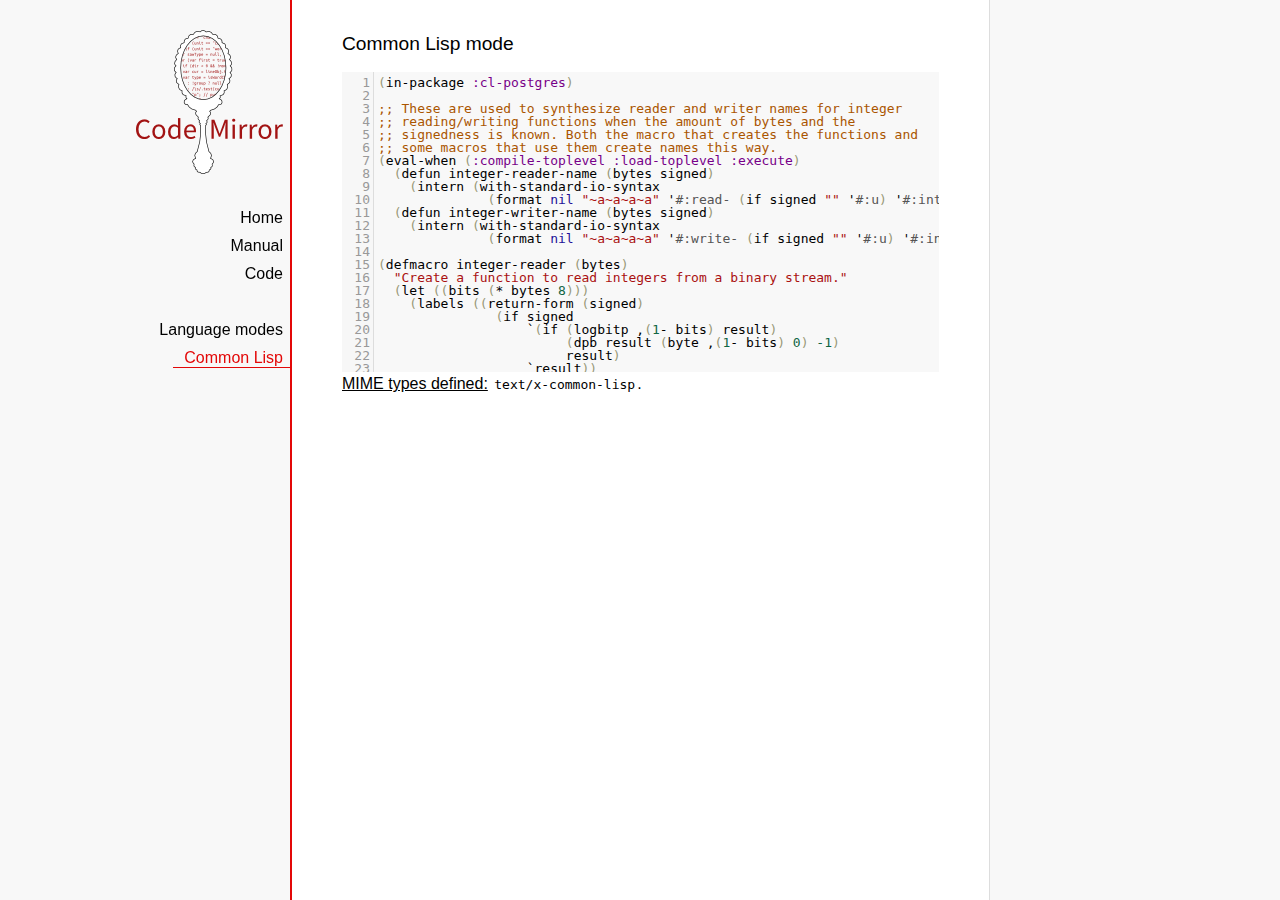
<file: codemirror-3.22/mode/commonlisp/index.html>
<!doctype html>

<title>CodeMirror: Common Lisp mode</title>
<meta charset="utf-8"/>
<link rel=stylesheet href="../../doc/docs.css">

<link rel="stylesheet" href="../../lib/codemirror.css">
<script src="../../lib/codemirror.js"></script>
<script src="commonlisp.js"></script>
<style>.CodeMirror {background: #f8f8f8;}</style>
<div id=nav>
  <a href="http://codemirror.net"><img id=logo src="../../doc/logo.png"></a>

  <ul>
    <li><a href="../../index.html">Home</a>
    <li><a href="../../doc/manual.html">Manual</a>
    <li><a href="https://github.com/marijnh/codemirror">Code</a>
  </ul>
  <ul>
    <li><a href="../index.html">Language modes</a>
    <li><a class=active href="#">Common Lisp</a>
  </ul>
</div>

<article>
<h2>Common Lisp mode</h2>
<form><textarea id="code" name="code">(in-package :cl-postgres)

;; These are used to synthesize reader and writer names for integer
;; reading/writing functions when the amount of bytes and the
;; signedness is known. Both the macro that creates the functions and
;; some macros that use them create names this way.
(eval-when (:compile-toplevel :load-toplevel :execute)
  (defun integer-reader-name (bytes signed)
    (intern (with-standard-io-syntax
              (format nil "~a~a~a~a" '#:read- (if signed "" '#:u) '#:int bytes))))
  (defun integer-writer-name (bytes signed)
    (intern (with-standard-io-syntax
              (format nil "~a~a~a~a" '#:write- (if signed "" '#:u) '#:int bytes)))))

(defmacro integer-reader (bytes)
  "Create a function to read integers from a binary stream."
  (let ((bits (* bytes 8)))
    (labels ((return-form (signed)
               (if signed
                   `(if (logbitp ,(1- bits) result)
                        (dpb result (byte ,(1- bits) 0) -1)
                        result)
                   `result))
             (generate-reader (signed)
               `(defun ,(integer-reader-name bytes signed) (socket)
                  (declare (type stream socket)
                           #.*optimize*)
                  ,(if (= bytes 1)
                       `(let ((result (the (unsigned-byte 8) (read-byte socket))))
                          (declare (type (unsigned-byte 8) result))
                          ,(return-form signed))
                       `(let ((result 0))
                          (declare (type (unsigned-byte ,bits) result))
                          ,@(loop :for byte :from (1- bytes) :downto 0
                                   :collect `(setf (ldb (byte 8 ,(* 8 byte)) result)
                                                   (the (unsigned-byte 8) (read-byte socket))))
                          ,(return-form signed))))))
      `(progn
;; This causes weird errors on SBCL in some circumstances. Disabled for now.
;;         (declaim (inline ,(integer-reader-name bytes t)
;;                          ,(integer-reader-name bytes nil)))
         (declaim (ftype (function (t) (signed-byte ,bits))
                         ,(integer-reader-name bytes t)))
         ,(generate-reader t)
         (declaim (ftype (function (t) (unsigned-byte ,bits))
                         ,(integer-reader-name bytes nil)))
         ,(generate-reader nil)))))

(defmacro integer-writer (bytes)
  "Create a function to write integers to a binary stream."
  (let ((bits (* 8 bytes)))
    `(progn
      (declaim (inline ,(integer-writer-name bytes t)
                       ,(integer-writer-name bytes nil)))
      (defun ,(integer-writer-name bytes nil) (socket value)
        (declare (type stream socket)
                 (type (unsigned-byte ,bits) value)
                 #.*optimize*)
        ,@(if (= bytes 1)
              `((write-byte value socket))
              (loop :for byte :from (1- bytes) :downto 0
                    :collect `(write-byte (ldb (byte 8 ,(* byte 8)) value)
                               socket)))
        (values))
      (defun ,(integer-writer-name bytes t) (socket value)
        (declare (type stream socket)
                 (type (signed-byte ,bits) value)
                 #.*optimize*)
        ,@(if (= bytes 1)
              `((write-byte (ldb (byte 8 0) value) socket))
              (loop :for byte :from (1- bytes) :downto 0
                    :collect `(write-byte (ldb (byte 8 ,(* byte 8)) value)
                               socket)))
        (values)))))

;; All the instances of the above that we need.

(integer-reader 1)
(integer-reader 2)
(integer-reader 4)
(integer-reader 8)

(integer-writer 1)
(integer-writer 2)
(integer-writer 4)

(defun write-bytes (socket bytes)
  "Write a byte-array to a stream."
  (declare (type stream socket)
           (type (simple-array (unsigned-byte 8)) bytes)
           #.*optimize*)
  (write-sequence bytes socket))

(defun write-str (socket string)
  "Write a null-terminated string to a stream \(encoding it when UTF-8
support is enabled.)."
  (declare (type stream socket)
           (type string string)
           #.*optimize*)
  (enc-write-string string socket)
  (write-uint1 socket 0))

(declaim (ftype (function (t unsigned-byte)
                          (simple-array (unsigned-byte 8) (*)))
                read-bytes))
(defun read-bytes (socket length)
  "Read a byte array of the given length from a stream."
  (declare (type stream socket)
           (type fixnum length)
           #.*optimize*)
  (let ((result (make-array length :element-type '(unsigned-byte 8))))
    (read-sequence result socket)
    result))

(declaim (ftype (function (t) string) read-str))
(defun read-str (socket)
  "Read a null-terminated string from a stream. Takes care of encoding
when UTF-8 support is enabled."
  (declare (type stream socket)
           #.*optimize*)
  (enc-read-string socket :null-terminated t))

(defun skip-bytes (socket length)
  "Skip a given number of bytes in a binary stream."
  (declare (type stream socket)
           (type (unsigned-byte 32) length)
           #.*optimize*)
  (dotimes (i length)
    (read-byte socket)))

(defun skip-str (socket)
  "Skip a null-terminated string."
  (declare (type stream socket)
           #.*optimize*)
  (loop :for char :of-type fixnum = (read-byte socket)
        :until (zerop char)))

(defun ensure-socket-is-closed (socket &amp;key abort)
  (when (open-stream-p socket)
    (handler-case
        (close socket :abort abort)
      (error (error)
        (warn "Ignoring the error which happened while trying to close PostgreSQL socket: ~A" error)))))
</textarea></form>
    <script>
      var editor = CodeMirror.fromTextArea(document.getElementById("code"), {lineNumbers: true});
    </script>

    <p><strong>MIME types defined:</strong> <code>text/x-common-lisp</code>.</p>

  </article>
</file>
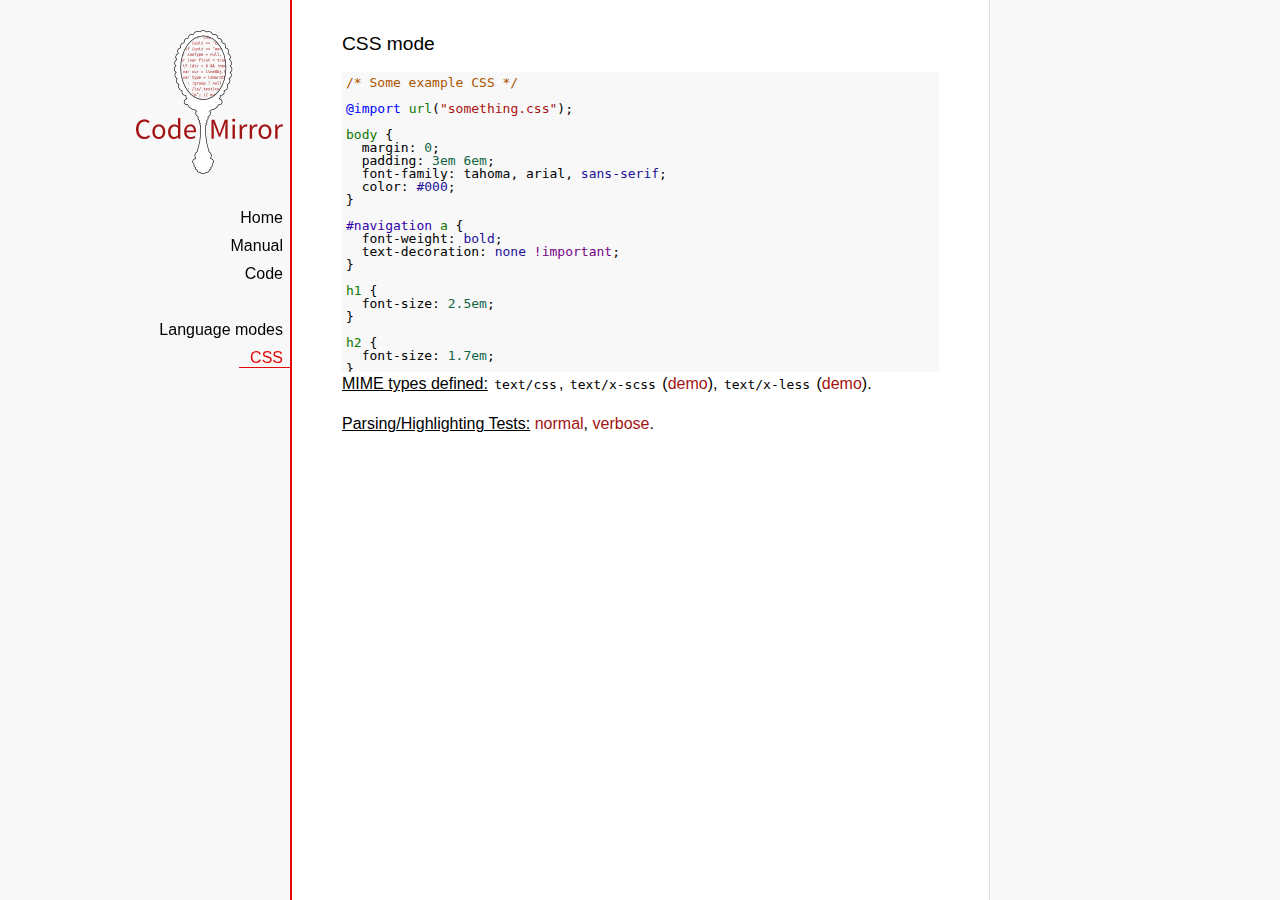
<file: codemirror-3.22/mode/css/index.html>
<!doctype html>

<title>CodeMirror: CSS mode</title>
<meta charset="utf-8"/>
<link rel=stylesheet href="../../doc/docs.css">

<link rel="stylesheet" href="../../lib/codemirror.css">
<script src="../../lib/codemirror.js"></script>
<script src="css.js"></script>
<style>.CodeMirror {background: #f8f8f8;}</style>
<div id=nav>
  <a href="http://codemirror.net"><img id=logo src="../../doc/logo.png"></a>

  <ul>
    <li><a href="../../index.html">Home</a>
    <li><a href="../../doc/manual.html">Manual</a>
    <li><a href="https://github.com/marijnh/codemirror">Code</a>
  </ul>
  <ul>
    <li><a href="../index.html">Language modes</a>
    <li><a class=active href="#">CSS</a>
  </ul>
</div>

<article>
<h2>CSS mode</h2>
<form><textarea id="code" name="code">
/* Some example CSS */

@import url("something.css");

body {
  margin: 0;
  padding: 3em 6em;
  font-family: tahoma, arial, sans-serif;
  color: #000;
}

#navigation a {
  font-weight: bold;
  text-decoration: none !important;
}

h1 {
  font-size: 2.5em;
}

h2 {
  font-size: 1.7em;
}

h1:before, h2:before {
  content: "::";
}

code {
  font-family: courier, monospace;
  font-size: 80%;
  color: #418A8A;
}
</textarea></form>
    <script>
      var editor = CodeMirror.fromTextArea(document.getElementById("code"), {});
    </script>

    <p><strong>MIME types defined:</strong> <code>text/css</code>, <code>text/x-scss</code> (<a href="scss.html">demo</a>), <code>text/x-less</code> (<a href="less.html">demo</a>).</p>

    <p><strong>Parsing/Highlighting Tests:</strong> <a href="../../test/index.html#css_*">normal</a>,  <a href="../../test/index.html#verbose,css_*">verbose</a>.</p>

  </article>
</file>
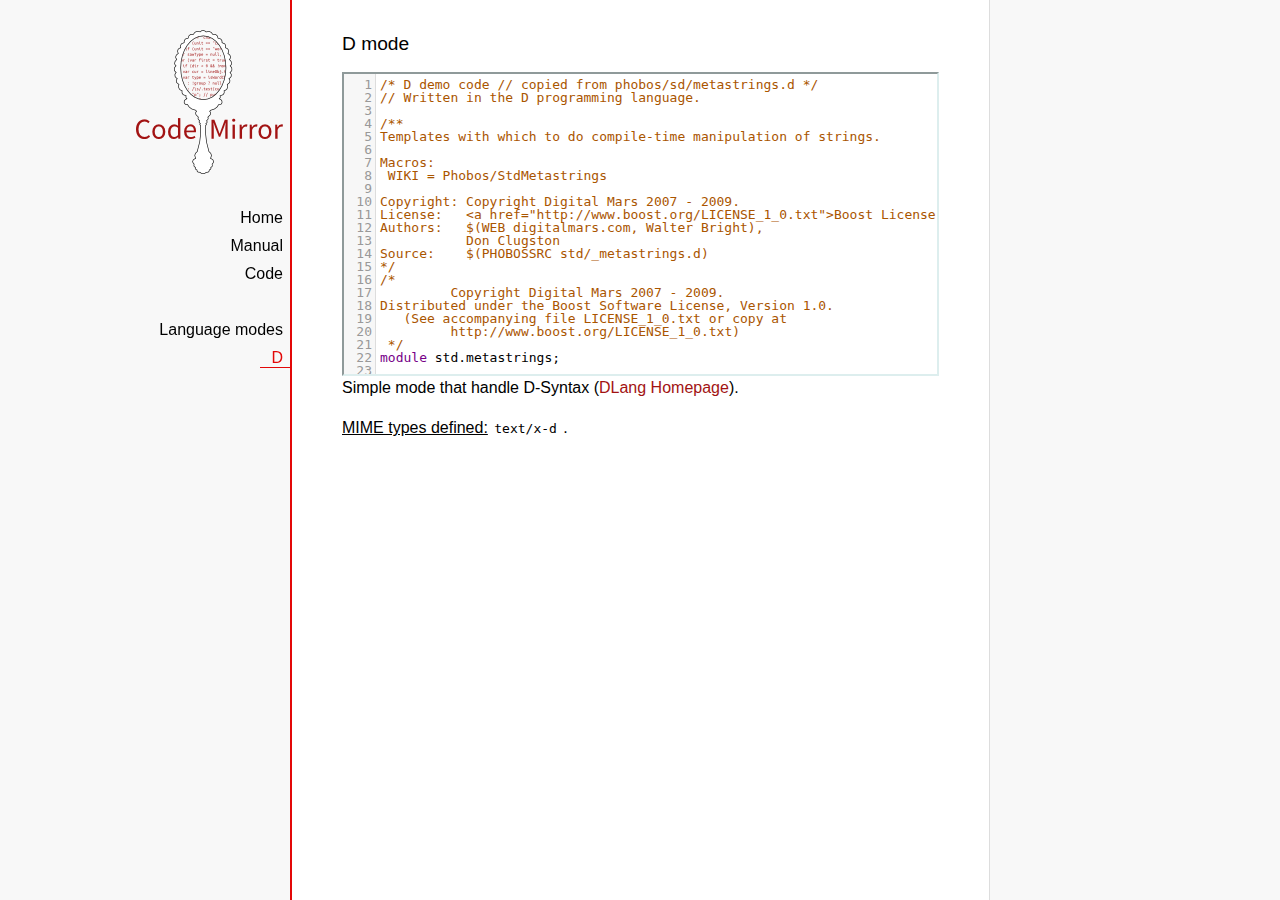
<file: codemirror-3.22/mode/d/index.html>
<!doctype html>

<title>CodeMirror: D mode</title>
<meta charset="utf-8"/>
<link rel=stylesheet href="../../doc/docs.css">

<link rel="stylesheet" href="../../lib/codemirror.css">
<script src="../../lib/codemirror.js"></script>
<script src="../../addon/edit/matchbrackets.js"></script>
<script src="d.js"></script>
<style>.CodeMirror {border: 2px inset #dee;}</style>
<div id=nav>
  <a href="http://codemirror.net"><img id=logo src="../../doc/logo.png"></a>

  <ul>
    <li><a href="../../index.html">Home</a>
    <li><a href="../../doc/manual.html">Manual</a>
    <li><a href="https://github.com/marijnh/codemirror">Code</a>
  </ul>
  <ul>
    <li><a href="../index.html">Language modes</a>
    <li><a class=active href="#">D</a>
  </ul>
</div>

<article>
<h2>D mode</h2>
<form><textarea id="code" name="code">
/* D demo code // copied from phobos/sd/metastrings.d */
// Written in the D programming language.

/**
Templates with which to do compile-time manipulation of strings.

Macros:
 WIKI = Phobos/StdMetastrings

Copyright: Copyright Digital Mars 2007 - 2009.
License:   <a href="http://www.boost.org/LICENSE_1_0.txt">Boost License 1.0</a>.
Authors:   $(WEB digitalmars.com, Walter Bright),
           Don Clugston
Source:    $(PHOBOSSRC std/_metastrings.d)
*/
/*
         Copyright Digital Mars 2007 - 2009.
Distributed under the Boost Software License, Version 1.0.
   (See accompanying file LICENSE_1_0.txt or copy at
         http://www.boost.org/LICENSE_1_0.txt)
 */
module std.metastrings;

/**
Formats constants into a string at compile time.  Analogous to $(XREF
string,format).

Parameters:

A = tuple of constants, which can be strings, characters, or integral
    values.

Formats:
 *    The formats supported are %s for strings, and %%
 *    for the % character.
Example:
---
import std.metastrings;
import std.stdio;

void main()
{
  string s = Format!("Arg %s = %s", "foo", 27);
  writefln(s); // "Arg foo = 27"
}
 * ---
 */

template Format(A...)
{
    static if (A.length == 0)
        enum Format = "";
    else static if (is(typeof(A[0]) : const(char)[]))
        enum Format = FormatString!(A[0], A[1..$]);
    else
        enum Format = toStringNow!(A[0]) ~ Format!(A[1..$]);
}

template FormatString(const(char)[] F, A...)
{
    static if (F.length == 0)
        enum FormatString = Format!(A);
    else static if (F.length == 1)
        enum FormatString = F[0] ~ Format!(A);
    else static if (F[0..2] == "%s")
        enum FormatString
            = toStringNow!(A[0]) ~ FormatString!(F[2..$],A[1..$]);
    else static if (F[0..2] == "%%")
        enum FormatString = "%" ~ FormatString!(F[2..$],A);
    else
    {
        static assert(F[0] != '%', "unrecognized format %" ~ F[1]);
        enum FormatString = F[0] ~ FormatString!(F[1..$],A);
    }
}

unittest
{
    auto s = Format!("hel%slo", "world", -138, 'c', true);
    assert(s == "helworldlo-138ctrue", "[" ~ s ~ "]");
}

/**
 * Convert constant argument to a string.
 */

template toStringNow(ulong v)
{
    static if (v < 10)
        enum toStringNow = "" ~ cast(char)(v + '0');
    else
        enum toStringNow = toStringNow!(v / 10) ~ toStringNow!(v % 10);
}

unittest
{
    static assert(toStringNow!(1uL << 62) == "4611686018427387904");
}

/// ditto
template toStringNow(long v)
{
    static if (v < 0)
        enum toStringNow = "-" ~ toStringNow!(cast(ulong) -v);
    else
        enum toStringNow = toStringNow!(cast(ulong) v);
}

unittest
{
    static assert(toStringNow!(0x100000000) == "4294967296");
    static assert(toStringNow!(-138L) == "-138");
}

/// ditto
template toStringNow(uint U)
{
    enum toStringNow = toStringNow!(cast(ulong)U);
}

/// ditto
template toStringNow(int I)
{
    enum toStringNow = toStringNow!(cast(long)I);
}

/// ditto
template toStringNow(bool B)
{
    enum toStringNow = B ? "true" : "false";
}

/// ditto
template toStringNow(string S)
{
    enum toStringNow = S;
}

/// ditto
template toStringNow(char C)
{
    enum toStringNow = "" ~ C;
}


/********
 * Parse unsigned integer literal from the start of string s.
 * returns:
 *    .value = the integer literal as a string,
 *    .rest = the string following the integer literal
 * Otherwise:
 *    .value = null,
 *    .rest = s
 */

template parseUinteger(const(char)[] s)
{
    static if (s.length == 0)
    {
        enum value = "";
        enum rest = "";
    }
    else static if (s[0] >= '0' && s[0] <= '9')
    {
        enum value = s[0] ~ parseUinteger!(s[1..$]).value;
        enum rest = parseUinteger!(s[1..$]).rest;
    }
    else
    {
        enum value = "";
        enum rest = s;
    }
}

/********
Parse integer literal optionally preceded by $(D '-') from the start
of string $(D s).

Returns:
   .value = the integer literal as a string,
   .rest = the string following the integer literal

Otherwise:
   .value = null,
   .rest = s
*/

template parseInteger(const(char)[] s)
{
    static if (s.length == 0)
    {
        enum value = "";
        enum rest = "";
    }
    else static if (s[0] >= '0' && s[0] <= '9')
    {
        enum value = s[0] ~ parseUinteger!(s[1..$]).value;
        enum rest = parseUinteger!(s[1..$]).rest;
    }
    else static if (s.length >= 2 &&
            s[0] == '-' && s[1] >= '0' && s[1] <= '9')
    {
        enum value = s[0..2] ~ parseUinteger!(s[2..$]).value;
        enum rest = parseUinteger!(s[2..$]).rest;
    }
    else
    {
        enum value = "";
        enum rest = s;
    }
}

unittest
{
    assert(parseUinteger!("1234abc").value == "1234");
    assert(parseUinteger!("1234abc").rest == "abc");
    assert(parseInteger!("-1234abc").value == "-1234");
    assert(parseInteger!("-1234abc").rest == "abc");
}

/**
Deprecated aliases held for backward compatibility.
*/
deprecated alias toStringNow ToString;
/// Ditto
deprecated alias parseUinteger ParseUinteger;
/// Ditto
deprecated alias parseUinteger ParseInteger;

</textarea></form>

    <script>
      var editor = CodeMirror.fromTextArea(document.getElementById("code"), {
        lineNumbers: true,
        matchBrackets: true,
        indentUnit: 4,
        mode: "text/x-d"
      });
    </script>

    <p>Simple mode that handle D-Syntax (<a href="http://www.dlang.org">DLang Homepage</a>).</p>

    <p><strong>MIME types defined:</strong> <code>text/x-d</code>
    .</p>
  </article>
</file>
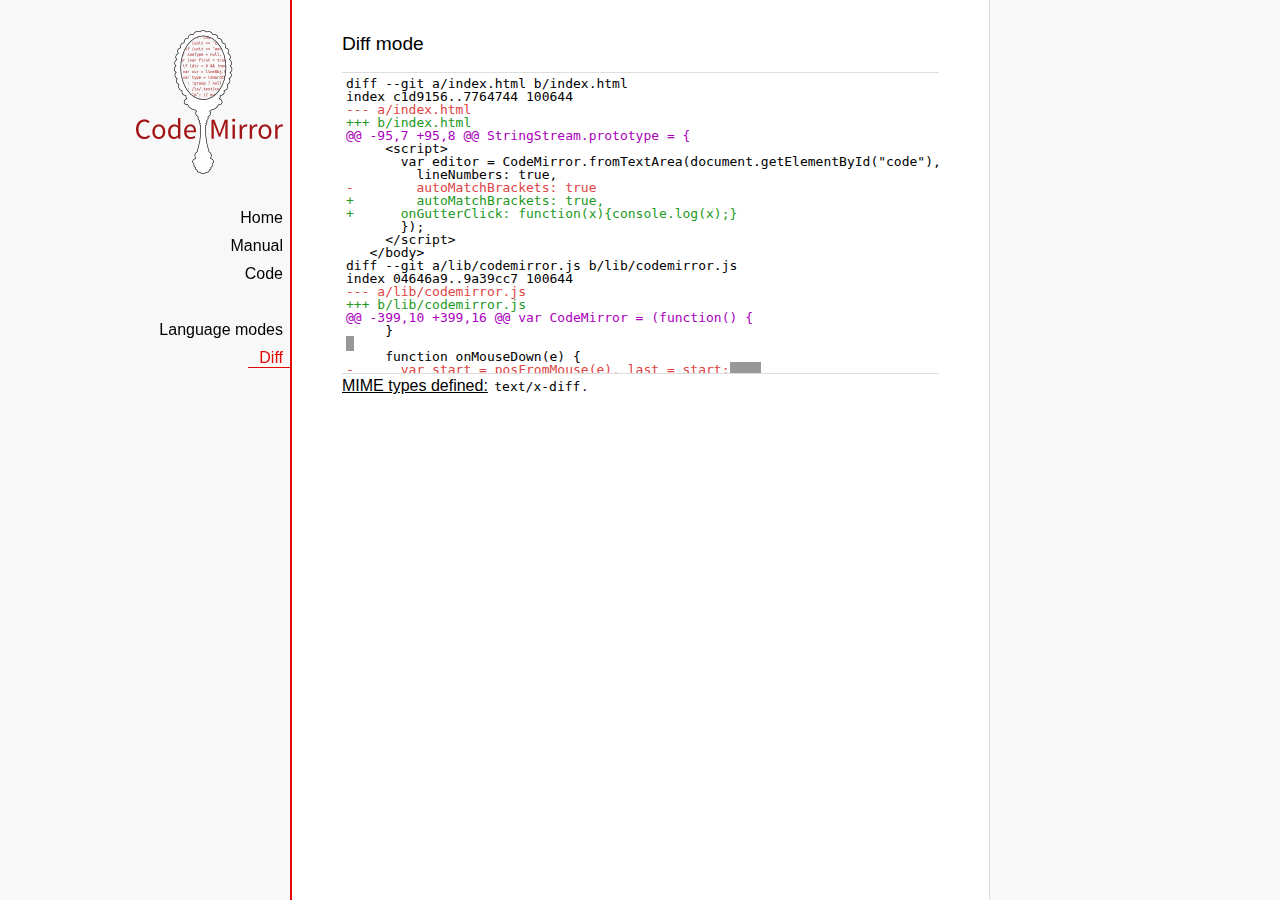
<file: codemirror-3.22/mode/diff/index.html>
<!doctype html>

<title>CodeMirror: Diff mode</title>
<meta charset="utf-8"/>
<link rel=stylesheet href="../../doc/docs.css">

<link rel="stylesheet" href="../../lib/codemirror.css">
<script src="../../lib/codemirror.js"></script>
<script src="diff.js"></script>
<style>
      .CodeMirror {border-top: 1px solid #ddd; border-bottom: 1px solid #ddd;}
      span.cm-meta {color: #a0b !important;}
      span.cm-error { background-color: black; opacity: 0.4;}
      span.cm-error.cm-string { background-color: red; }
      span.cm-error.cm-tag { background-color: #2b2; }
    </style>
<div id=nav>
  <a href="http://codemirror.net"><img id=logo src="../../doc/logo.png"></a>

  <ul>
    <li><a href="../../index.html">Home</a>
    <li><a href="../../doc/manual.html">Manual</a>
    <li><a href="https://github.com/marijnh/codemirror">Code</a>
  </ul>
  <ul>
    <li><a href="../index.html">Language modes</a>
    <li><a class=active href="#">Diff</a>
  </ul>
</div>

<article>
<h2>Diff mode</h2>
<form><textarea id="code" name="code">
diff --git a/index.html b/index.html
index c1d9156..7764744 100644
--- a/index.html
+++ b/index.html
@@ -95,7 +95,8 @@ StringStream.prototype = {
     <script>
       var editor = CodeMirror.fromTextArea(document.getElementById("code"), {
         lineNumbers: true,
-        autoMatchBrackets: true
+        autoMatchBrackets: true,
+      onGutterClick: function(x){console.log(x);}
       });
     </script>
   </body>
diff --git a/lib/codemirror.js b/lib/codemirror.js
index 04646a9..9a39cc7 100644
--- a/lib/codemirror.js
+++ b/lib/codemirror.js
@@ -399,10 +399,16 @@ var CodeMirror = (function() {
     }
 
     function onMouseDown(e) {
-      var start = posFromMouse(e), last = start;    
+      var start = posFromMouse(e), last = start, target = e.target();
       if (!start) return;
       setCursor(start.line, start.ch, false);
       if (e.button() != 1) return;
+      if (target.parentNode == gutter) {    
+        if (options.onGutterClick)
+          options.onGutterClick(indexOf(gutter.childNodes, target) + showingFrom);
+        return;
+      }
+
       if (!focused) onFocus();
 
       e.stop();
@@ -808,7 +814,7 @@ var CodeMirror = (function() {
       for (var i = showingFrom; i < showingTo; ++i) {
         var marker = lines[i].gutterMarker;
         if (marker) html.push('<div class="' + marker.style + '">' + htmlEscape(marker.text) + '</div>');
-        else html.push("<div>" + (options.lineNumbers ? i + 1 : "\u00a0") + "</div>");
+        else html.push("<div>" + (options.lineNumbers ? i + options.firstLineNumber : "\u00a0") + "</div>");
       }
       gutter.style.display = "none"; // TODO test whether this actually helps
       gutter.innerHTML = html.join("");
@@ -1371,10 +1377,8 @@ var CodeMirror = (function() {
         if (option == "parser") setParser(value);
         else if (option === "lineNumbers") setLineNumbers(value);
         else if (option === "gutter") setGutter(value);
-        else if (option === "readOnly") options.readOnly = value;
-        else if (option === "indentUnit") {options.indentUnit = indentUnit = value; setParser(options.parser);}
-        else if (/^(?:enterMode|tabMode|indentWithTabs|readOnly|autoMatchBrackets|undoDepth)$/.test(option)) options[option] = value;
-        else throw new Error("Can't set option " + option);
+        else if (option === "indentUnit") {options.indentUnit = value; setParser(options.parser);}
+        else options[option] = value;
       },
       cursorCoords: cursorCoords,
       undo: operation(undo),
@@ -1402,7 +1406,8 @@ var CodeMirror = (function() {
       replaceRange: operation(replaceRange),
 
       operation: function(f){return operation(f)();},
-      refresh: function(){updateDisplay([{from: 0, to: lines.length}]);}
+      refresh: function(){updateDisplay([{from: 0, to: lines.length}]);},
+      getInputField: function(){return input;}
     };
     return instance;
   }
@@ -1420,6 +1425,7 @@ var CodeMirror = (function() {
     readOnly: false,
     onChange: null,
     onCursorActivity: null,
+    onGutterClick: null,
     autoMatchBrackets: false,
     workTime: 200,
     workDelay: 300,
</textarea></form>
    <script>
      var editor = CodeMirror.fromTextArea(document.getElementById("code"), {});
    </script>

    <p><strong>MIME types defined:</strong> <code>text/x-diff</code>.</p>

  </article>
</file>
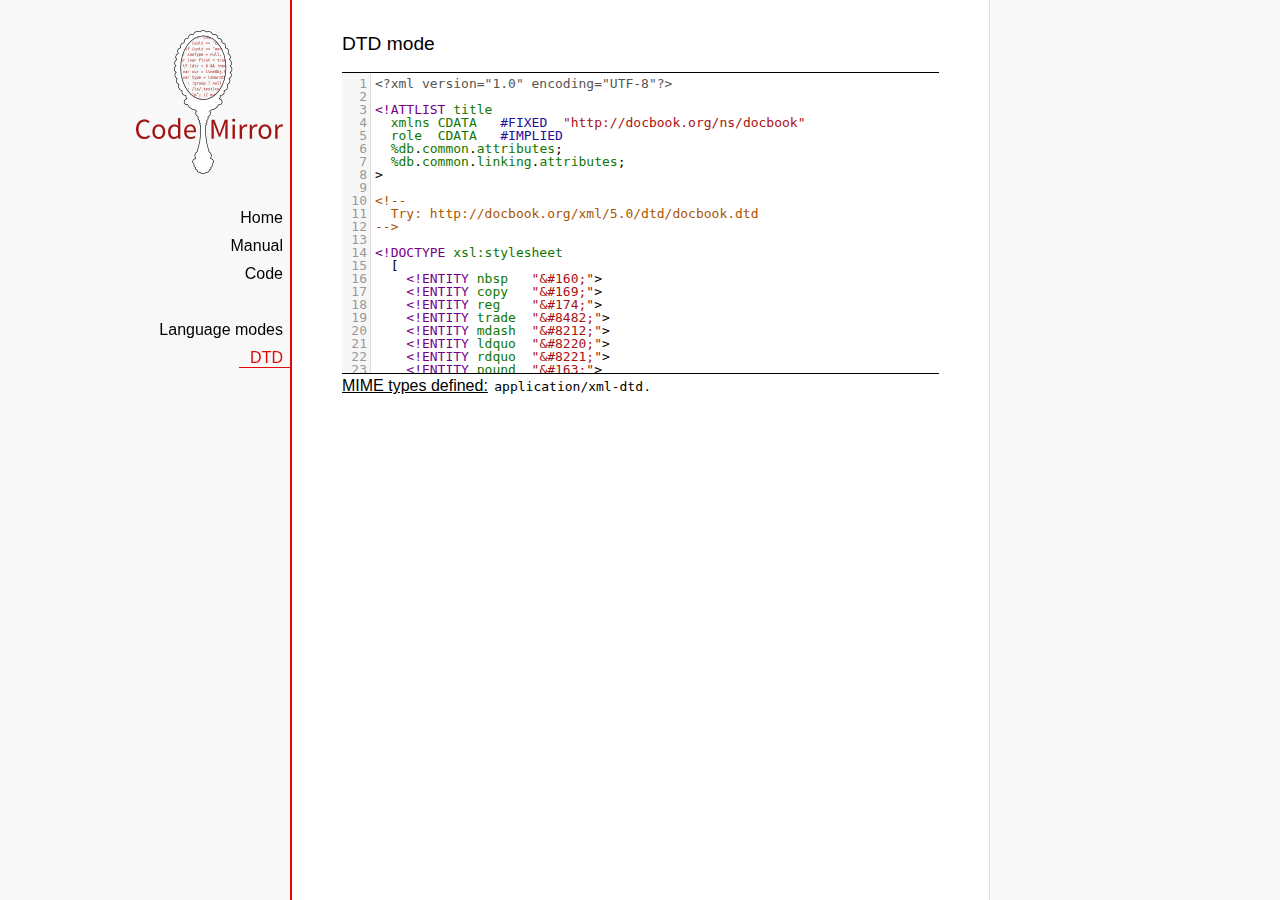
<file: codemirror-3.22/mode/dtd/index.html>
<!doctype html>

<title>CodeMirror: DTD mode</title>
<meta charset="utf-8"/>
<link rel=stylesheet href="../../doc/docs.css">

<link rel="stylesheet" href="../../lib/codemirror.css">
<script src="../../lib/codemirror.js"></script>
<script src="dtd.js"></script>
<style type="text/css">.CodeMirror {border-top: 1px solid black; border-bottom: 1px solid black;}</style>
<div id=nav>
  <a href="http://codemirror.net"><img id=logo src="../../doc/logo.png"></a>

  <ul>
    <li><a href="../../index.html">Home</a>
    <li><a href="../../doc/manual.html">Manual</a>
    <li><a href="https://github.com/marijnh/codemirror">Code</a>
  </ul>
  <ul>
    <li><a href="../index.html">Language modes</a>
    <li><a class=active href="#">DTD</a>
  </ul>
</div>

<article>
<h2>DTD mode</h2>
<form><textarea id="code" name="code"><?xml version="1.0" encoding="UTF-8"?>

<!ATTLIST title
  xmlns	CDATA	#FIXED	"http://docbook.org/ns/docbook"
  role	CDATA	#IMPLIED
  %db.common.attributes;
  %db.common.linking.attributes;
>

<!--
  Try: http://docbook.org/xml/5.0/dtd/docbook.dtd
-->

<!DOCTYPE xsl:stylesheet
  [
    <!ENTITY nbsp   "&amp;#160;">
    <!ENTITY copy   "&amp;#169;">
    <!ENTITY reg    "&amp;#174;">
    <!ENTITY trade  "&amp;#8482;">
    <!ENTITY mdash  "&amp;#8212;">
    <!ENTITY ldquo  "&amp;#8220;">
    <!ENTITY rdquo  "&amp;#8221;">
    <!ENTITY pound  "&amp;#163;">
    <!ENTITY yen    "&amp;#165;">
    <!ENTITY euro   "&amp;#8364;">
    <!ENTITY mathml "http://www.w3.org/1998/Math/MathML">
  ]
>

<!ELEMENT title (#PCDATA|inlinemediaobject|remark|superscript|subscript|xref|link|olink|anchor|biblioref|alt|annotation|indexterm|abbrev|acronym|date|emphasis|footnote|footnoteref|foreignphrase|phrase|quote|wordasword|firstterm|glossterm|coref|trademark|productnumber|productname|database|application|hardware|citation|citerefentry|citetitle|citebiblioid|author|person|personname|org|orgname|editor|jobtitle|replaceable|package|parameter|termdef|nonterminal|systemitem|option|optional|property|inlineequation|tag|markup|token|symbol|literal|code|constant|email|uri|guiicon|guibutton|guimenuitem|guimenu|guisubmenu|guilabel|menuchoice|mousebutton|keycombo|keycap|keycode|keysym|shortcut|accel|prompt|envar|filename|command|computeroutput|userinput|function|varname|returnvalue|type|classname|exceptionname|interfacename|methodname|modifier|initializer|ooclass|ooexception|oointerface|errorcode|errortext|errorname|errortype)*>

<!ENTITY % db.common.attributes "
  xml:id	ID	#IMPLIED
  version	CDATA	#IMPLIED
  xml:lang	CDATA	#IMPLIED
  xml:base	CDATA	#IMPLIED
  remap	CDATA	#IMPLIED
  xreflabel	CDATA	#IMPLIED
  revisionflag	(changed|added|deleted|off)	#IMPLIED
  dir	(ltr|rtl|lro|rlo)	#IMPLIED
  arch	CDATA	#IMPLIED
  audience	CDATA	#IMPLIED
  condition	CDATA	#IMPLIED
  conformance	CDATA	#IMPLIED
  os	CDATA	#IMPLIED
  revision	CDATA	#IMPLIED
  security	CDATA	#IMPLIED
  userlevel	CDATA	#IMPLIED
  vendor	CDATA	#IMPLIED
  wordsize	CDATA	#IMPLIED
  annotations	CDATA	#IMPLIED

"></textarea></form>
    <script>
      var editor = CodeMirror.fromTextArea(document.getElementById("code"), {
        mode: {name: "dtd", alignCDATA: true},
        lineNumbers: true,
        lineWrapping: true
      });
    </script>

    <p><strong>MIME types defined:</strong> <code>application/xml-dtd</code>.</p>
  </article>
</file>
<file: codemirror-3.22/lib/codemirror.css>
/* BASICS */

.CodeMirror {
  /* Set height, width, borders, and global font properties here */
  font-family: monospace;
  height: 300px;
}
.CodeMirror-scroll {
  /* Set scrolling behaviour here */
  overflow: auto;
}

/* PADDING */

.CodeMirror-lines {
  padding: 4px 0; /* Vertical padding around content */
}
.CodeMirror pre {
  padding: 0 4px; /* Horizontal padding of content */
}

.CodeMirror-scrollbar-filler, .CodeMirror-gutter-filler {
  background-color: white; /* The little square between H and V scrollbars */
}

/* GUTTER */

.CodeMirror-gutters {
  border-right: 1px solid #ddd;
  background-color: #f7f7f7;
  white-space: nowrap;
}
.CodeMirror-linenumbers {}
.CodeMirror-linenumber {
  padding: 0 3px 0 5px;
  min-width: 20px;
  text-align: right;
  color: #999;
  -moz-box-sizing: content-box;
  box-sizing: content-box;
}

/* CURSOR */

.CodeMirror div.CodeMirror-cursor {
  border-left: 1px solid black;
  z-index: 3;
}
/* Shown when moving in bi-directional text */
.CodeMirror div.CodeMirror-secondarycursor {
  border-left: 1px solid silver;
}
.CodeMirror.cm-keymap-fat-cursor div.CodeMirror-cursor {
  width: auto;
  border: 0;
  background: #7e7;
  z-index: 1;
}
/* Can style cursor different in overwrite (non-insert) mode */
.CodeMirror div.CodeMirror-cursor.CodeMirror-overwrite {}

.cm-tab { display: inline-block; }

.CodeMirror-ruler {
  border-left: 1px solid #ccc;
  position: absolute;
}

/* DEFAULT THEME */

.cm-s-default .cm-keyword {color: #708;}
.cm-s-default .cm-atom {color: #219;}
.cm-s-default .cm-number {color: #164;}
.cm-s-default .cm-def {color: #00f;}
.cm-s-default .cm-variable {color: black;}
.cm-s-default .cm-variable-2 {color: #05a;}
.cm-s-default .cm-variable-3 {color: #085;}
.cm-s-default .cm-property {color: black;}
.cm-s-default .cm-operator {color: black;}
.cm-s-default .cm-comment {color: #a50;}
.cm-s-default .cm-string {color: #a11;}
.cm-s-default .cm-string-2 {color: #f50;}
.cm-s-default .cm-meta {color: #555;}
.cm-s-default .cm-qualifier {color: #555;}
.cm-s-default .cm-builtin {color: #30a;}
.cm-s-default .cm-bracket {color: #997;}
.cm-s-default .cm-tag {color: #170;}
.cm-s-default .cm-attribute {color: #00c;}
.cm-s-default .cm-header {color: blue;}
.cm-s-default .cm-quote {color: #090;}
.cm-s-default .cm-hr {color: #999;}
.cm-s-default .cm-link {color: #00c;}

.cm-negative {color: #d44;}
.cm-positive {color: #292;}
.cm-header, .cm-strong {font-weight: bold;}
.cm-em {font-style: italic;}
.cm-link {text-decoration: underline;}

.cm-s-default .cm-error {color: #f00;}
.cm-invalidchar {color: #f00;}

div.CodeMirror span.CodeMirror-matchingbracket {color: #0f0;}
div.CodeMirror span.CodeMirror-nonmatchingbracket {color: #f22;}
.CodeMirror-activeline-background {background: #e8f2ff;}

/* STOP */

/* The rest of this file contains styles related to the mechanics of
   the editor. You probably shouldn't touch them. */

.CodeMirror {
  line-height: 1;
  position: relative;
  overflow: hidden;
  background: white;
  color: black;
}

.CodeMirror-scroll {
  /* 30px is the magic margin used to hide the element's real scrollbars */
  /* See overflow: hidden in .CodeMirror */
  margin-bottom: -30px; margin-right: -30px;
  padding-bottom: 30px;
  height: 100%;
  outline: none; /* Prevent dragging from highlighting the element */
  position: relative;
  -moz-box-sizing: content-box;
  box-sizing: content-box;
}
.CodeMirror-sizer {
  position: relative;
  border-right: 30px solid transparent;
  -moz-box-sizing: content-box;
  box-sizing: content-box;
}

/* The fake, visible scrollbars. Used to force redraw during scrolling
   before actuall scrolling happens, thus preventing shaking and
   flickering artifacts. */
.CodeMirror-vscrollbar, .CodeMirror-hscrollbar, .CodeMirror-scrollbar-filler, .CodeMirror-gutter-filler {
  position: absolute;
  z-index: 6;
  display: none;
}
.CodeMirror-vscrollbar {
  right: 0; top: 0;
  overflow-x: hidden;
  overflow-y: scroll;
}
.CodeMirror-hscrollbar {
  bottom: 0; left: 0;
  overflow-y: hidden;
  overflow-x: scroll;
}
.CodeMirror-scrollbar-filler {
  right: 0; bottom: 0;
}
.CodeMirror-gutter-filler {
  left: 0; bottom: 0;
}

.CodeMirror-gutters {
  position: absolute; left: 0; top: 0;
  padding-bottom: 30px;
  z-index: 3;
}
.CodeMirror-gutter {
  white-space: normal;
  height: 100%;
  -moz-box-sizing: content-box;
  box-sizing: content-box;
  padding-bottom: 30px;
  margin-bottom: -32px;
  display: inline-block;
  /* Hack to make IE7 behave */
  *zoom:1;
  *display:inline;
}
.CodeMirror-gutter-elt {
  position: absolute;
  cursor: default;
  z-index: 4;
}

.CodeMirror-lines {
  cursor: text;
}
.CodeMirror pre {
  /* Reset some styles that the rest of the page might have set */
  -moz-border-radius: 0; -webkit-border-radius: 0; border-radius: 0;
  border-width: 0;
  background: transparent;
  font-family: inherit;
  font-size: inherit;
  margin: 0;
  white-space: pre;
  word-wrap: normal;
  line-height: inherit;
  color: inherit;
  z-index: 2;
  position: relative;
  overflow: visible;
}
.CodeMirror-wrap pre {
  word-wrap: break-word;
  white-space: pre-wrap;
  word-break: normal;
}

.CodeMirror-linebackground {
  position: absolute;
  left: 0; right: 0; top: 0; bottom: 0;
  z-index: 0;
}

.CodeMirror-linewidget {
  position: relative;
  z-index: 2;
  overflow: auto;
}

.CodeMirror-widget {}

.CodeMirror-wrap .CodeMirror-scroll {
  overflow-x: hidden;
}

.CodeMirror-measure {
  position: absolute;
  width: 100%;
  height: 0;
  overflow: hidden;
  visibility: hidden;
}
.CodeMirror-measure pre { position: static; }

.CodeMirror div.CodeMirror-cursor {
  position: absolute;
  visibility: hidden;
  border-right: none;
  width: 0;
}
.CodeMirror-focused div.CodeMirror-cursor {
  visibility: visible;
}

.CodeMirror-selected { background: #d9d9d9; }
.CodeMirror-focused .CodeMirror-selected { background: #d7d4f0; }

.cm-searching {
  background: #ffa;
  background: rgba(255, 255, 0, .4);
}

/* IE7 hack to prevent it from returning funny offsetTops on the spans */
.CodeMirror span { *vertical-align: text-bottom; }

@media print {
  /* Hide the cursor when printing */
  .CodeMirror div.CodeMirror-cursor {
    visibility: hidden;
  }
}
</file>
<file: codemirror-3.22/doc/docs.css>
@font-face {
  font-family: 'Source Sans Pro';
  font-style: normal;
  font-weight: 400;
  src: local('Source Sans Pro'), local('SourceSansPro-Regular'), url(http://themes.googleusercontent.com/static/fonts/sourcesanspro/v5/ODelI1aHBYDBqgeIAH2zlBM0YzuT7MdOe03otPbuUS0.woff) format('woff');
}

body, html { margin: 0; padding: 0; height: 100%; }
section, article { display: block; padding: 0; }

body {
  background: #f8f8f8;
  font-family: 'Source Sans Pro', Helvetica, Arial, sans-serif;
  line-height: 1.5;
}

p { margin-top: 0; }

h2, h3 {
  font-weight: normal;
  margin-bottom: .7em;
}
h2 { font-size: 120%; }
h3 { font-size: 110%; }
article > h2:first-child, section:first-child > h2 { margin-top: 0; }

a, a:visited, a:link, .quasilink {
  color: #A21313;
  text-decoration: none;
}

em {
  padding-right: 2px;
}

.quasilink {
  cursor: pointer;
}

article {
  max-width: 700px;
  margin: 0 0 0 160px;
  border-left: 2px solid #E30808;
  border-right: 1px solid #ddd;
  padding: 30px 50px 100px 50px;
  background: white;
  z-index: 2;
  position: relative;
  min-height: 100%;
  box-sizing: border-box;
  -moz-box-sizing: border-box;
}

#nav {
  position: fixed;
  padding-top: 30px;
  max-height: 100%;
  overflow-y:scroll;
  left: 0; right: none;
  width: 160px;
  padding-right: 350px;
  text-align: right;
  z-index: 1;
}

@media screen and (min-width: 1000px) {
  article {
    margin: 0 auto;
  }
  #nav {
    right: 50%;
    width: auto;
  }
}

#nav ul {
  display: block;
  margin: 0; padding: 0;
  margin-bottom: 32px;
}

#nav li {
  display: block;
  margin-bottom: 4px;
}

#nav li ul {
  font-size: 80%;
  margin-bottom: 0;
  display: none;
}

#nav li.active ul {
  display: block;
}

#nav li li a {
  padding-right: 20px;
}

#nav ul a {
  color: black;
  padding: 0 7px 1px 11px;
}

#nav ul a.active, #nav ul a:hover {
  border-bottom: 1px solid #E30808;
  color: #E30808;
}

#logo {
  border: 0;
  margin-right: 7px;
  margin-bottom: 25px;
}

section {
  border-top: 1px solid #E30808;
  margin: 1.5em 0;
}

section.first {
  border: none;
  margin-top: 0;
}

#demo {
  position: relative;
}

#demolist {
  position: absolute;
  right: 5px;
  top: 5px;
  z-index: 25;
}

#bankinfo {
  text-align: left;
  display: none;
  padding: 0 .5em;
  position: absolute;
  border: 2px solid #aaa;
  border-radius: 5px;
  background: #eee;
  top: 10px;
  left: 30px;
}

#bankinfo_close {
  position: absolute;
  top: 0; right: 6px;
  font-weight: bold;
  cursor: pointer;
}

.bigbutton {
  cursor: pointer;
  text-align: center;
  padding: 0 1em;
  display: inline-block;
  color: white;
  position: relative;
  line-height: 1.9;
  color: white !important;
  background: #A21313;
}

.bigbutton.right {
  border-bottom-left-radius: 100px;
  border-top-left-radius: 100px;
}

.bigbutton.left {
  border-bottom-right-radius: 100px;
  border-top-right-radius: 100px;
}

.bigbutton:hover {
  background: #E30808;
}

th {
  text-decoration: underline;
  font-weight: normal;
  text-align: left;
}

#features ul {
  list-style: none;
  margin: 0 0 1em;
  padding: 0 0 0 1.2em;
}

#features li:before {
  content: "-";
  width: 1em;
  display: inline-block;
  padding: 0;
  margin: 0;
  margin-left: -1em;
}

.rel {
  margin-bottom: 0;
}
.rel-note {
  margin-top: 0;
  color: #555;
}

pre {
  padding-left: 15px;
  border-left: 2px solid #ddd;
}

code {
  padding: 0 2px;
}

strong {
  text-decoration: underline;
  font-weight: normal;
}

.field {
  border: 1px solid #A21313;
}
</file>
<file: codemirror-3.22/test/mode_test.css>
.mt-output .mt-token {
  border: 1px solid #ddd;
  white-space: pre;
  font-family: "Consolas", monospace;
  text-align: center;
}

.mt-output .mt-style {
  font-size: x-small;
}
</file>
<file: codemirror-3.22/theme/neat.css>
.cm-s-neat span.cm-comment { color: #a86; }
.cm-s-neat span.cm-keyword { line-height: 1em; font-weight: bold; color: blue; }
.cm-s-neat span.cm-string { color: #a22; }
.cm-s-neat span.cm-builtin { line-height: 1em; font-weight: bold; color: #077; }
.cm-s-neat span.cm-special { line-height: 1em; font-weight: bold; color: #0aa; }
.cm-s-neat span.cm-variable { color: black; }
.cm-s-neat span.cm-number, .cm-s-neat span.cm-atom { color: #3a3; }
.cm-s-neat span.cm-meta {color: #555;}
.cm-s-neat span.cm-link { color: #3a3; }

.cm-s-neat .CodeMirror-activeline-background {background: #e8f2ff !important;}
.cm-s-neat .CodeMirror-matchingbracket {outline:1px solid grey; color:black !important;}
</file>
<file: codemirror-3.22/theme/elegant.css>
.cm-s-elegant span.cm-number, .cm-s-elegant span.cm-string, .cm-s-elegant span.cm-atom {color: #762;}
.cm-s-elegant span.cm-comment {color: #262; font-style: italic; line-height: 1em;}
.cm-s-elegant span.cm-meta {color: #555; font-style: italic; line-height: 1em;}
.cm-s-elegant span.cm-variable {color: black;}
.cm-s-elegant span.cm-variable-2 {color: #b11;}
.cm-s-elegant span.cm-qualifier {color: #555;}
.cm-s-elegant span.cm-keyword {color: #730;}
.cm-s-elegant span.cm-builtin {color: #30a;}
.cm-s-elegant span.cm-link {color: #762;}
.cm-s-elegant span.cm-error {background-color: #fdd;}

.cm-s-elegant .CodeMirror-activeline-background {background: #e8f2ff !important;}
.cm-s-elegant .CodeMirror-matchingbracket {outline:1px solid grey; color:black !important;}
</file>
<file: codemirror-3.22/theme/erlang-dark.css>
.cm-s-erlang-dark.CodeMirror { background: #002240; color: white; }
.cm-s-erlang-dark div.CodeMirror-selected { background: #b36539 !important; }
.cm-s-erlang-dark .CodeMirror-gutters { background: #002240; border-right: 1px solid #aaa; }
.cm-s-erlang-dark .CodeMirror-linenumber { color: #d0d0d0; }
.cm-s-erlang-dark .CodeMirror-cursor { border-left: 1px solid white !important; }

.cm-s-erlang-dark span.cm-atom       { color: #f133f1; }
.cm-s-erlang-dark span.cm-attribute  { color: #ff80e1; }
.cm-s-erlang-dark span.cm-bracket    { color: #ff9d00; }
.cm-s-erlang-dark span.cm-builtin    { color: #eaa; }
.cm-s-erlang-dark span.cm-comment    { color: #77f; }
.cm-s-erlang-dark span.cm-def        { color: #e7a; }
.cm-s-erlang-dark span.cm-keyword    { color: #ffee80; }
.cm-s-erlang-dark span.cm-meta       { color: #50fefe; }
.cm-s-erlang-dark span.cm-number     { color: #ffd0d0; }
.cm-s-erlang-dark span.cm-operator   { color: #d55; }
.cm-s-erlang-dark span.cm-property   { color: #ccc; }
.cm-s-erlang-dark span.cm-qualifier  { color: #ccc; }
.cm-s-erlang-dark span.cm-quote      { color: #ccc; }
.cm-s-erlang-dark span.cm-special    { color: #ffbbbb; }
.cm-s-erlang-dark span.cm-string     { color: #3ad900; }
.cm-s-erlang-dark span.cm-string-2   { color: #ccc; }
.cm-s-erlang-dark span.cm-tag        { color: #9effff; }
.cm-s-erlang-dark span.cm-variable   { color: #50fe50; }
.cm-s-erlang-dark span.cm-variable-2 { color: #e0e; }
.cm-s-erlang-dark span.cm-variable-3 { color: #ccc; }
.cm-s-erlang-dark span.cm-error      { color: #9d1e15; }

.cm-s-erlang-dark .CodeMirror-activeline-background {background: #013461 !important;}
.cm-s-erlang-dark .CodeMirror-matchingbracket {outline:1px solid grey; color:white !important;}
</file>
<file: codemirror-3.22/theme/night.css>
/* Loosely based on the Midnight Textmate theme */

.cm-s-night.CodeMirror { background: #0a001f; color: #f8f8f8; }
.cm-s-night div.CodeMirror-selected { background: #447 !important; }
.cm-s-night .CodeMirror-gutters { background: #0a001f; border-right: 1px solid #aaa; }
.cm-s-night .CodeMirror-linenumber { color: #f8f8f8; }
.cm-s-night .CodeMirror-cursor { border-left: 1px solid white !important; }

.cm-s-night span.cm-comment { color: #6900a1; }
.cm-s-night span.cm-atom { color: #845dc4; }
.cm-s-night span.cm-number, .cm-s-night span.cm-attribute { color: #ffd500; }
.cm-s-night span.cm-keyword { color: #599eff; }
.cm-s-night span.cm-string { color: #37f14a; }
.cm-s-night span.cm-meta { color: #7678e2; }
.cm-s-night span.cm-variable-2, .cm-s-night span.cm-tag { color: #99b2ff; }
.cm-s-night span.cm-variable-3, .cm-s-night span.cm-def { color: white; }
.cm-s-night span.cm-bracket { color: #8da6ce; }
.cm-s-night span.cm-comment { color: #6900a1; }
.cm-s-night span.cm-builtin, .cm-s-night span.cm-special { color: #ff9e59; }
.cm-s-night span.cm-link { color: #845dc4; }
.cm-s-night span.cm-error { color: #9d1e15; }

.cm-s-night .CodeMirror-activeline-background {background: #1C005A !important;}
.cm-s-night .CodeMirror-matchingbracket {outline:1px solid grey; color:white !important;}
</file>
<file: codemirror-3.22/theme/monokai.css>
/* Based on Sublime Text's Monokai theme */

.cm-s-monokai.CodeMirror {background: #272822; color: #f8f8f2;}
.cm-s-monokai div.CodeMirror-selected {background: #49483E !important;}
.cm-s-monokai .CodeMirror-gutters {background: #272822; border-right: 0px;}
.cm-s-monokai .CodeMirror-linenumber {color: #d0d0d0;}
.cm-s-monokai .CodeMirror-cursor {border-left: 1px solid #f8f8f0 !important;}

.cm-s-monokai span.cm-comment {color: #75715e;}
.cm-s-monokai span.cm-atom {color: #ae81ff;}
.cm-s-monokai span.cm-number {color: #ae81ff;}

.cm-s-monokai span.cm-property, .cm-s-monokai span.cm-attribute {color: #a6e22e;}
.cm-s-monokai span.cm-keyword {color: #f92672;}
.cm-s-monokai span.cm-string {color: #e6db74;}

.cm-s-monokai span.cm-variable {color: #a6e22e;}
.cm-s-monokai span.cm-variable-2 {color: #9effff;}
.cm-s-monokai span.cm-def {color: #fd971f;}
.cm-s-monokai span.cm-bracket {color: #f8f8f2;}
.cm-s-monokai span.cm-tag {color: #f92672;}
.cm-s-monokai span.cm-link {color: #ae81ff;}
.cm-s-monokai span.cm-error {background: #f92672; color: #f8f8f0;}

.cm-s-monokai .CodeMirror-activeline-background {background: #373831 !important;}
.cm-s-monokai .CodeMirror-matchingbracket {
  text-decoration: underline;
  color: white !important;
}
</file>
<file: codemirror-3.22/theme/cobalt.css>
.cm-s-cobalt.CodeMirror { background: #002240; color: white; }
.cm-s-cobalt div.CodeMirror-selected { background: #b36539 !important; }
.cm-s-cobalt .CodeMirror-gutters { background: #002240; border-right: 1px solid #aaa; }
.cm-s-cobalt .CodeMirror-linenumber { color: #d0d0d0; }
.cm-s-cobalt .CodeMirror-cursor { border-left: 1px solid white !important; }

.cm-s-cobalt span.cm-comment { color: #08f; }
.cm-s-cobalt span.cm-atom { color: #845dc4; }
.cm-s-cobalt span.cm-number, .cm-s-cobalt span.cm-attribute { color: #ff80e1; }
.cm-s-cobalt span.cm-keyword { color: #ffee80; }
.cm-s-cobalt span.cm-string { color: #3ad900; }
.cm-s-cobalt span.cm-meta { color: #ff9d00; }
.cm-s-cobalt span.cm-variable-2, .cm-s-cobalt span.cm-tag { color: #9effff; }
.cm-s-cobalt span.cm-variable-3, .cm-s-cobalt span.cm-def { color: white; }
.cm-s-cobalt span.cm-bracket { color: #d8d8d8; }
.cm-s-cobalt span.cm-builtin, .cm-s-cobalt span.cm-special { color: #ff9e59; }
.cm-s-cobalt span.cm-link { color: #845dc4; }
.cm-s-cobalt span.cm-error { color: #9d1e15; }

.cm-s-cobalt .CodeMirror-activeline-background {background: #002D57 !important;}
.cm-s-cobalt .CodeMirror-matchingbracket {outline:1px solid grey;color:white !important}
</file>
<file: codemirror-3.22/theme/eclipse.css>
.cm-s-eclipse span.cm-meta {color: #FF1717;}
.cm-s-eclipse span.cm-keyword { line-height: 1em; font-weight: bold; color: #7F0055; }
.cm-s-eclipse span.cm-atom {color: #219;}
.cm-s-eclipse span.cm-number {color: #164;}
.cm-s-eclipse span.cm-def {color: #00f;}
.cm-s-eclipse span.cm-variable {color: black;}
.cm-s-eclipse span.cm-variable-2 {color: #0000C0;}
.cm-s-eclipse span.cm-variable-3 {color: #0000C0;}
.cm-s-eclipse span.cm-property {color: black;}
.cm-s-eclipse span.cm-operator {color: black;}
.cm-s-eclipse span.cm-comment {color: #3F7F5F;}
.cm-s-eclipse span.cm-string {color: #2A00FF;}
.cm-s-eclipse span.cm-string-2 {color: #f50;}
.cm-s-eclipse span.cm-qualifier {color: #555;}
.cm-s-eclipse span.cm-builtin {color: #30a;}
.cm-s-eclipse span.cm-bracket {color: #cc7;}
.cm-s-eclipse span.cm-tag {color: #170;}
.cm-s-eclipse span.cm-attribute {color: #00c;}
.cm-s-eclipse span.cm-link {color: #219;}
.cm-s-eclipse span.cm-error {color: #f00;}

.cm-s-eclipse .CodeMirror-activeline-background {background: #e8f2ff !important;}
.cm-s-eclipse .CodeMirror-matchingbracket {outline:1px solid grey; color:black !important;}
</file>
<file: codemirror-3.22/theme/rubyblue.css>
.cm-s-rubyblue { font-family: Trebuchet, Verdana, sans-serif; }	/* - customized editor font - */

.cm-s-rubyblue.CodeMirror { background: #112435; color: white; }
.cm-s-rubyblue div.CodeMirror-selected { background: #38566F !important; }
.cm-s-rubyblue .CodeMirror-gutters { background: #1F4661; border-right: 7px solid #3E7087; }
.cm-s-rubyblue .CodeMirror-linenumber { color: white; }
.cm-s-rubyblue .CodeMirror-cursor { border-left: 1px solid white !important; }

.cm-s-rubyblue span.cm-comment { color: #999; font-style:italic; line-height: 1em; }
.cm-s-rubyblue span.cm-atom { color: #F4C20B; }
.cm-s-rubyblue span.cm-number, .cm-s-rubyblue span.cm-attribute { color: #82C6E0; }
.cm-s-rubyblue span.cm-keyword { color: #F0F; }
.cm-s-rubyblue span.cm-string { color: #F08047; }
.cm-s-rubyblue span.cm-meta { color: #F0F; }
.cm-s-rubyblue span.cm-variable-2, .cm-s-rubyblue span.cm-tag { color: #7BD827; }
.cm-s-rubyblue span.cm-variable-3, .cm-s-rubyblue span.cm-def { color: white; }
.cm-s-rubyblue span.cm-bracket { color: #F0F; }
.cm-s-rubyblue span.cm-link { color: #F4C20B; }
.cm-s-rubyblue span.CodeMirror-matchingbracket { color:#F0F !important; }
.cm-s-rubyblue span.cm-builtin, .cm-s-rubyblue span.cm-special { color: #FF9D00; }
.cm-s-rubyblue span.cm-error { color: #AF2018; }

.cm-s-rubyblue .CodeMirror-activeline-background {background: #173047 !important;}
</file>
<file: codemirror-3.22/theme/lesser-dark.css>
/*
http://lesscss.org/ dark theme
Ported to CodeMirror by Peter Kroon
*/
.cm-s-lesser-dark {
  line-height: 1.3em;
}
.cm-s-lesser-dark {
  font-family: 'Bitstream Vera Sans Mono', 'DejaVu Sans Mono', 'Monaco', Courier, monospace !important;
}

.cm-s-lesser-dark.CodeMirror { background: #262626; color: #EBEFE7; text-shadow: 0 -1px 1px #262626; }
.cm-s-lesser-dark div.CodeMirror-selected {background: #45443B !important;} /* 33322B*/
.cm-s-lesser-dark .CodeMirror-cursor { border-left: 1px solid white !important; }
.cm-s-lesser-dark pre { padding: 0 8px; }/*editable code holder*/

.cm-s-lesser-dark.CodeMirror span.CodeMirror-matchingbracket { color: #7EFC7E; }/*65FC65*/

.cm-s-lesser-dark .CodeMirror-gutters { background: #262626; border-right:1px solid #aaa; }
.cm-s-lesser-dark .CodeMirror-linenumber { color: #777; }

.cm-s-lesser-dark span.cm-keyword { color: #599eff; }
.cm-s-lesser-dark span.cm-atom { color: #C2B470; }
.cm-s-lesser-dark span.cm-number { color: #B35E4D; }
.cm-s-lesser-dark span.cm-def {color: white;}
.cm-s-lesser-dark span.cm-variable { color:#D9BF8C; }
.cm-s-lesser-dark span.cm-variable-2 { color: #669199; }
.cm-s-lesser-dark span.cm-variable-3 { color: white; }
.cm-s-lesser-dark span.cm-property {color: #92A75C;}
.cm-s-lesser-dark span.cm-operator {color: #92A75C;}
.cm-s-lesser-dark span.cm-comment { color: #666; }
.cm-s-lesser-dark span.cm-string { color: #BCD279; }
.cm-s-lesser-dark span.cm-string-2 {color: #f50;}
.cm-s-lesser-dark span.cm-meta { color: #738C73; }
.cm-s-lesser-dark span.cm-qualifier {color: #555;}
.cm-s-lesser-dark span.cm-builtin { color: #ff9e59; }
.cm-s-lesser-dark span.cm-bracket { color: #EBEFE7; }
.cm-s-lesser-dark span.cm-tag { color: #669199; }
.cm-s-lesser-dark span.cm-attribute {color: #00c;}
.cm-s-lesser-dark span.cm-header {color: #a0a;}
.cm-s-lesser-dark span.cm-quote {color: #090;}
.cm-s-lesser-dark span.cm-hr {color: #999;}
.cm-s-lesser-dark span.cm-link {color: #00c;}
.cm-s-lesser-dark span.cm-error { color: #9d1e15; }

.cm-s-lesser-dark .CodeMirror-activeline-background {background: #3C3A3A !important;}
.cm-s-lesser-dark .CodeMirror-matchingbracket {outline:1px solid grey; color:white !important;}
</file>
<file: codemirror-3.22/theme/xq-dark.css>
/*
Copyright (C) 2011 by MarkLogic Corporation
Author: Mike Brevoort <mike@brevoort.com>

Permission is hereby granted, free of charge, to any person obtaining a copy
of this software and associated documentation files (the "Software"), to deal
in the Software without restriction, including without limitation the rights
to use, copy, modify, merge, publish, distribute, sublicense, and/or sell
copies of the Software, and to permit persons to whom the Software is
furnished to do so, subject to the following conditions:

The above copyright notice and this permission notice shall be included in
all copies or substantial portions of the Software.

THE SOFTWARE IS PROVIDED "AS IS", WITHOUT WARRANTY OF ANY KIND, EXPRESS OR
IMPLIED, INCLUDING BUT NOT LIMITED TO THE WARRANTIES OF MERCHANTABILITY,
FITNESS FOR A PARTICULAR PURPOSE AND NONINFRINGEMENT. IN NO EVENT SHALL THE
AUTHORS OR COPYRIGHT HOLDERS BE LIABLE FOR ANY CLAIM, DAMAGES OR OTHER
LIABILITY, WHETHER IN AN ACTION OF CONTRACT, TORT OR OTHERWISE, ARISING FROM,
OUT OF OR IN CONNECTION WITH THE SOFTWARE OR THE USE OR OTHER DEALINGS IN
THE SOFTWARE.
*/
.cm-s-xq-dark.CodeMirror { background: #0a001f; color: #f8f8f8; }
.cm-s-xq-dark .CodeMirror-selected { background: #27007A !important; }
.cm-s-xq-dark .CodeMirror-gutters { background: #0a001f; border-right: 1px solid #aaa; }
.cm-s-xq-dark .CodeMirror-linenumber { color: #f8f8f8; }
.cm-s-xq-dark .CodeMirror-cursor { border-left: 1px solid white !important; }

.cm-s-xq-dark span.cm-keyword {color: #FFBD40;}
.cm-s-xq-dark span.cm-atom {color: #6C8CD5;}
.cm-s-xq-dark span.cm-number {color: #164;}
.cm-s-xq-dark span.cm-def {color: #FFF; text-decoration:underline;}
.cm-s-xq-dark span.cm-variable {color: #FFF;}
.cm-s-xq-dark span.cm-variable-2 {color: #EEE;}
.cm-s-xq-dark span.cm-variable-3 {color: #DDD;}
.cm-s-xq-dark span.cm-property {}
.cm-s-xq-dark span.cm-operator {}
.cm-s-xq-dark span.cm-comment {color: gray;}
.cm-s-xq-dark span.cm-string {color: #9FEE00;}
.cm-s-xq-dark span.cm-meta {color: yellow;}
.cm-s-xq-dark span.cm-qualifier {color: #FFF700;}
.cm-s-xq-dark span.cm-builtin {color: #30a;}
.cm-s-xq-dark span.cm-bracket {color: #cc7;}
.cm-s-xq-dark span.cm-tag {color: #FFBD40;}
.cm-s-xq-dark span.cm-attribute {color: #FFF700;}
.cm-s-xq-dark span.cm-error {color: #f00;}

.cm-s-xq-dark .CodeMirror-activeline-background {background: #27282E !important;}
.cm-s-xq-dark .CodeMirror-matchingbracket {outline:1px solid grey; color:white !important;}
</file>
<file: codemirror-3.22/theme/xq-light.css>
/*
Copyright (C) 2011 by MarkLogic Corporation
Author: Mike Brevoort <mike@brevoort.com>

Permission is hereby granted, free of charge, to any person obtaining a copy
of this software and associated documentation files (the "Software"), to deal
in the Software without restriction, including without limitation the rights
to use, copy, modify, merge, publish, distribute, sublicense, and/or sell
copies of the Software, and to permit persons to whom the Software is
furnished to do so, subject to the following conditions:

The above copyright notice and this permission notice shall be included in
all copies or substantial portions of the Software.

THE SOFTWARE IS PROVIDED "AS IS", WITHOUT WARRANTY OF ANY KIND, EXPRESS OR
IMPLIED, INCLUDING BUT NOT LIMITED TO THE WARRANTIES OF MERCHANTABILITY,
FITNESS FOR A PARTICULAR PURPOSE AND NONINFRINGEMENT. IN NO EVENT SHALL THE
AUTHORS OR COPYRIGHT HOLDERS BE LIABLE FOR ANY CLAIM, DAMAGES OR OTHER
LIABILITY, WHETHER IN AN ACTION OF CONTRACT, TORT OR OTHERWISE, ARISING FROM,
OUT OF OR IN CONNECTION WITH THE SOFTWARE OR THE USE OR OTHER DEALINGS IN
THE SOFTWARE.
*/
.cm-s-xq-light span.cm-keyword {line-height: 1em; font-weight: bold; color: #5A5CAD; }
.cm-s-xq-light span.cm-atom {color: #6C8CD5;}
.cm-s-xq-light span.cm-number {color: #164;}
.cm-s-xq-light span.cm-def {text-decoration:underline;}
.cm-s-xq-light span.cm-variable {color: black; }
.cm-s-xq-light span.cm-variable-2 {color:black;}
.cm-s-xq-light span.cm-variable-3 {color: black; }
.cm-s-xq-light span.cm-property {}
.cm-s-xq-light span.cm-operator {}
.cm-s-xq-light span.cm-comment {color: #0080FF; font-style: italic;}
.cm-s-xq-light span.cm-string {color: red;}
.cm-s-xq-light span.cm-meta {color: yellow;}
.cm-s-xq-light span.cm-qualifier {color: grey}
.cm-s-xq-light span.cm-builtin {color: #7EA656;}
.cm-s-xq-light span.cm-bracket {color: #cc7;}
.cm-s-xq-light span.cm-tag {color: #3F7F7F;}
.cm-s-xq-light span.cm-attribute {color: #7F007F;}
.cm-s-xq-light span.cm-error {color: #f00;}

.cm-s-xq-light .CodeMirror-activeline-background {background: #e8f2ff !important;}
.cm-s-xq-light .CodeMirror-matchingbracket {outline:1px solid grey;color:black !important;background:yellow;}
</file>
<file: codemirror-3.22/theme/ambiance.css>
/* ambiance theme for codemirror */

/* Color scheme */

.cm-s-ambiance .cm-keyword { color: #cda869; }
.cm-s-ambiance .cm-atom { color: #CF7EA9; }
.cm-s-ambiance .cm-number { color: #78CF8A; }
.cm-s-ambiance .cm-def { color: #aac6e3; }
.cm-s-ambiance .cm-variable { color: #ffb795; }
.cm-s-ambiance .cm-variable-2 { color: #eed1b3; }
.cm-s-ambiance .cm-variable-3 { color: #faded3; }
.cm-s-ambiance .cm-property { color: #eed1b3; }
.cm-s-ambiance .cm-operator {color: #fa8d6a;}
.cm-s-ambiance .cm-comment { color: #555; font-style:italic; }
.cm-s-ambiance .cm-string { color: #8f9d6a; }
.cm-s-ambiance .cm-string-2 { color: #9d937c; }
.cm-s-ambiance .cm-meta { color: #D2A8A1; }
.cm-s-ambiance .cm-qualifier { color: yellow; }
.cm-s-ambiance .cm-builtin { color: #9999cc; }
.cm-s-ambiance .cm-bracket { color: #24C2C7; }
.cm-s-ambiance .cm-tag { color: #fee4ff }
.cm-s-ambiance .cm-attribute {  color: #9B859D; }
.cm-s-ambiance .cm-header {color: blue;}
.cm-s-ambiance .cm-quote { color: #24C2C7; }
.cm-s-ambiance .cm-hr { color: pink; }
.cm-s-ambiance .cm-link { color: #F4C20B; }
.cm-s-ambiance .cm-special { color: #FF9D00; }
.cm-s-ambiance .cm-error { color: #AF2018; }

.cm-s-ambiance .CodeMirror-matchingbracket { color: #0f0; }
.cm-s-ambiance .CodeMirror-nonmatchingbracket { color: #f22; }

.cm-s-ambiance .CodeMirror-selected {
  background: rgba(255, 255, 255, 0.15);
}
.cm-s-ambiance.CodeMirror-focused .CodeMirror-selected {
  background: rgba(255, 255, 255, 0.10);
}

/* Editor styling */

.cm-s-ambiance.CodeMirror {
  line-height: 1.40em;
  font-family: Monaco, Menlo,"Andale Mono","lucida console","Courier New",monospace !important;
  color: #E6E1DC;
  background-color: #202020;
  -webkit-box-shadow: inset 0 0 10px black;
  -moz-box-shadow: inset 0 0 10px black;
  box-shadow: inset 0 0 10px black;
}

.cm-s-ambiance .CodeMirror-gutters {
  background: #3D3D3D;
  border-right: 1px solid #4D4D4D;
  box-shadow: 0 10px 20px black;
}

.cm-s-ambiance .CodeMirror-linenumber {
  text-shadow: 0px 1px 1px #4d4d4d;
  color: #222;
  padding: 0 5px;
}

.cm-s-ambiance .CodeMirror-lines .CodeMirror-cursor {
  border-left: 1px solid #7991E8;
}

.cm-s-ambiance .CodeMirror-activeline-background {
  background: none repeat scroll 0% 0% rgba(255, 255, 255, 0.031);
}

.cm-s-ambiance.CodeMirror,
.cm-s-ambiance .CodeMirror-gutters {
  background-image: url("[data-uri]");
}
</file>
<file: codemirror-3.22/theme/blackboard.css>
/* Port of TextMate's Blackboard theme */

.cm-s-blackboard.CodeMirror { background: #0C1021; color: #F8F8F8; }
.cm-s-blackboard .CodeMirror-selected { background: #253B76 !important; }
.cm-s-blackboard .CodeMirror-gutters { background: #0C1021; border-right: 0; }
.cm-s-blackboard .CodeMirror-linenumber { color: #888; }
.cm-s-blackboard .CodeMirror-cursor { border-left: 1px solid #A7A7A7 !important; }

.cm-s-blackboard .cm-keyword { color: #FBDE2D; }
.cm-s-blackboard .cm-atom { color: #D8FA3C; }
.cm-s-blackboard .cm-number { color: #D8FA3C; }
.cm-s-blackboard .cm-def { color: #8DA6CE; }
.cm-s-blackboard .cm-variable { color: #FF6400; }
.cm-s-blackboard .cm-operator { color: #FBDE2D;}
.cm-s-blackboard .cm-comment { color: #AEAEAE; }
.cm-s-blackboard .cm-string { color: #61CE3C; }
.cm-s-blackboard .cm-string-2 { color: #61CE3C; }
.cm-s-blackboard .cm-meta { color: #D8FA3C; }
.cm-s-blackboard .cm-builtin { color: #8DA6CE; }
.cm-s-blackboard .cm-tag { color: #8DA6CE; }
.cm-s-blackboard .cm-attribute { color: #8DA6CE; }
.cm-s-blackboard .cm-header { color: #FF6400; }
.cm-s-blackboard .cm-hr { color: #AEAEAE; }
.cm-s-blackboard .cm-link { color: #8DA6CE; }
.cm-s-blackboard .cm-error { background: #9D1E15; color: #F8F8F8; }

.cm-s-blackboard .CodeMirror-activeline-background {background: #3C3636 !important;}
.cm-s-blackboard .CodeMirror-matchingbracket {outline:1px solid grey;color:white !important}
</file>
<file: codemirror-3.22/theme/vibrant-ink.css>
/* Taken from the popular Visual Studio Vibrant Ink Schema */

.cm-s-vibrant-ink.CodeMirror { background: black; color: white; }
.cm-s-vibrant-ink .CodeMirror-selected { background: #35493c !important; }

.cm-s-vibrant-ink .CodeMirror-gutters { background: #002240; border-right: 1px solid #aaa; }
.cm-s-vibrant-ink .CodeMirror-linenumber { color: #d0d0d0; }
.cm-s-vibrant-ink .CodeMirror-cursor { border-left: 1px solid white !important; }

.cm-s-vibrant-ink .cm-keyword {  color: #CC7832; }
.cm-s-vibrant-ink .cm-atom { color: #FC0; }
.cm-s-vibrant-ink .cm-number { color:  #FFEE98; }
.cm-s-vibrant-ink .cm-def { color: #8DA6CE; }
.cm-s-vibrant-ink span.cm-variable-2, .cm-s-vibrant span.cm-tag { color: #FFC66D }
.cm-s-vibrant-ink span.cm-variable-3, .cm-s-vibrant span.cm-def { color: #FFC66D }
.cm-s-vibrant-ink .cm-operator { color: #888; }
.cm-s-vibrant-ink .cm-comment { color: gray; font-weight: bold; }
.cm-s-vibrant-ink .cm-string { color:  #A5C25C }
.cm-s-vibrant-ink .cm-string-2 { color: red }
.cm-s-vibrant-ink .cm-meta { color: #D8FA3C; }
.cm-s-vibrant-ink .cm-builtin { color: #8DA6CE; }
.cm-s-vibrant-ink .cm-tag { color: #8DA6CE; }
.cm-s-vibrant-ink .cm-attribute { color: #8DA6CE; }
.cm-s-vibrant-ink .cm-header { color: #FF6400; }
.cm-s-vibrant-ink .cm-hr { color: #AEAEAE; }
.cm-s-vibrant-ink .cm-link { color: blue; }
.cm-s-vibrant-ink .cm-error { border-bottom: 1px solid red; }

.cm-s-vibrant-ink .CodeMirror-activeline-background {background: #27282E !important;}
.cm-s-vibrant-ink .CodeMirror-matchingbracket {outline:1px solid grey; color:white !important;}
</file>
<file: codemirror-3.22/theme/solarized.css>
/*
Solarized theme for code-mirror
http://ethanschoonover.com/solarized
*/

/*
Solarized color pallet
http://ethanschoonover.com/solarized/img/solarized-palette.png
*/

.solarized.base03 { color: #002b36; }
.solarized.base02 { color: #073642; }
.solarized.base01 { color: #586e75; }
.solarized.base00 { color: #657b83; }
.solarized.base0 { color: #839496; }
.solarized.base1 { color: #93a1a1; }
.solarized.base2 { color: #eee8d5; }
.solarized.base3  { color: #fdf6e3; }
.solarized.solar-yellow  { color: #b58900; }
.solarized.solar-orange  { color: #cb4b16; }
.solarized.solar-red { color: #dc322f; }
.solarized.solar-magenta { color: #d33682; }
.solarized.solar-violet  { color: #6c71c4; }
.solarized.solar-blue { color: #268bd2; }
.solarized.solar-cyan { color: #2aa198; }
.solarized.solar-green { color: #859900; }

/* Color scheme for code-mirror */

.cm-s-solarized {
  line-height: 1.45em;
  font-family: Menlo,Monaco,"Andale Mono","lucida console","Courier New",monospace !important;
  color-profile: sRGB;
  rendering-intent: auto;
}
.cm-s-solarized.cm-s-dark {
  color: #839496;
  background-color:  #002b36;
  text-shadow: #002b36 0 1px;
}
.cm-s-solarized.cm-s-light {
  background-color: #fdf6e3;
  color: #657b83;
  text-shadow: #eee8d5 0 1px;
}

.cm-s-solarized .CodeMirror-widget {
  text-shadow: none;
}


.cm-s-solarized .cm-keyword { color: #cb4b16 }
.cm-s-solarized .cm-atom { color: #d33682; }
.cm-s-solarized .cm-number { color: #d33682; }
.cm-s-solarized .cm-def { color: #2aa198; }

.cm-s-solarized .cm-variable { color: #268bd2; }
.cm-s-solarized .cm-variable-2 { color: #b58900; }
.cm-s-solarized .cm-variable-3 { color: #6c71c4; }

.cm-s-solarized .cm-property { color: #2aa198; }
.cm-s-solarized .cm-operator {color: #6c71c4;}

.cm-s-solarized .cm-comment { color: #586e75; font-style:italic; }

.cm-s-solarized .cm-string { color: #859900; }
.cm-s-solarized .cm-string-2 { color: #b58900; }

.cm-s-solarized .cm-meta { color: #859900; }
.cm-s-solarized .cm-qualifier { color: #b58900; }
.cm-s-solarized .cm-builtin { color: #d33682; }
.cm-s-solarized .cm-bracket { color: #cb4b16; }
.cm-s-solarized .CodeMirror-matchingbracket { color: #859900; }
.cm-s-solarized .CodeMirror-nonmatchingbracket { color: #dc322f; }
.cm-s-solarized .cm-tag { color: #93a1a1 }
.cm-s-solarized .cm-attribute {  color: #2aa198; }
.cm-s-solarized .cm-header { color: #586e75; }
.cm-s-solarized .cm-quote { color: #93a1a1; }
.cm-s-solarized .cm-hr {
  color: transparent;
  border-top: 1px solid #586e75;
  display: block;
}
.cm-s-solarized .cm-link { color: #93a1a1; cursor: pointer; }
.cm-s-solarized .cm-special { color: #6c71c4; }
.cm-s-solarized .cm-em {
  color: #999;
  text-decoration: underline;
  text-decoration-style: dotted;
}
.cm-s-solarized .cm-strong { color: #eee; }
.cm-s-solarized .cm-tab:before {
  content: "➤";   /*visualize tab character*/
  color: #586e75;
  position:absolute;
}
.cm-s-solarized .cm-error,
.cm-s-solarized .cm-invalidchar {
  color: #586e75;
  border-bottom: 1px dotted #dc322f;
}

.cm-s-solarized.cm-s-dark .CodeMirror-selected {
  background: #073642;
}

.cm-s-solarized.cm-s-light .CodeMirror-selected {
  background: #eee8d5;
}

/* Editor styling */



/* Little shadow on the view-port of the buffer view */
.cm-s-solarized.CodeMirror {
  -moz-box-shadow: inset 7px 0 12px -6px #000;
  -webkit-box-shadow: inset 7px 0 12px -6px #000;
  box-shadow: inset 7px 0 12px -6px #000;
}

/* Gutter border and some shadow from it  */
.cm-s-solarized .CodeMirror-gutters {
  padding: 0 15px 0 10px;
  box-shadow: 0 10px 20px black;
  border-right: 1px solid;
}

/* Gutter colors and line number styling based of color scheme (dark / light) */

/* Dark */
.cm-s-solarized.cm-s-dark .CodeMirror-gutters {
  background-color: #073642;
  border-color: #00232c;
}

.cm-s-solarized.cm-s-dark .CodeMirror-linenumber {
  text-shadow: #021014 0 -1px;
}

/* Light */
.cm-s-solarized.cm-s-light .CodeMirror-gutters {
  background-color: #eee8d5;
  border-color: #eee8d5;
}

/* Common */
.cm-s-solarized .CodeMirror-linenumber {
  color: #586e75;
}

.cm-s-solarized .CodeMirror-gutter .CodeMirror-gutter-text {
  color: #586e75;
}

.cm-s-solarized .CodeMirror-lines {
  padding-left: 5px;
}

.cm-s-solarized .CodeMirror-lines .CodeMirror-cursor {
  border-left: 1px solid #819090;
}

/*
Active line. Negative margin compensates left padding of the text in the
view-port
*/
.cm-s-solarized.cm-s-dark .CodeMirror-activeline-background {
  background: rgba(255, 255, 255, 0.10);
}
.cm-s-solarized.cm-s-light .CodeMirror-activeline-background {
  background: rgba(0, 0, 0, 0.10);
}

/*
View-port and gutter both get little noise background to give it a real feel.
*/
.cm-s-solarized.CodeMirror,
.cm-s-solarized .CodeMirror-gutters {
  background-image: url("[data-uri]");
}
</file>
<file: codemirror-3.22/theme/twilight.css>
.cm-s-twilight.CodeMirror { background: #141414; color: #f7f7f7; } /**/
.cm-s-twilight .CodeMirror-selected { background: #323232 !important; } /**/

.cm-s-twilight .CodeMirror-gutters { background: #222; border-right: 1px solid #aaa; }
.cm-s-twilight .CodeMirror-linenumber { color: #aaa; }
.cm-s-twilight .CodeMirror-cursor { border-left: 1px solid white !important; }

.cm-s-twilight .cm-keyword {  color: #f9ee98; } /**/
.cm-s-twilight .cm-atom { color: #FC0; }
.cm-s-twilight .cm-number { color:  #ca7841; } /**/
.cm-s-twilight .cm-def { color: #8DA6CE; }
.cm-s-twilight span.cm-variable-2, .cm-s-twilight span.cm-tag { color: #607392; } /**/
.cm-s-twilight span.cm-variable-3, .cm-s-twilight span.cm-def { color: #607392; } /**/
.cm-s-twilight .cm-operator { color: #cda869; } /**/
.cm-s-twilight .cm-comment { color:#777; font-style:italic; font-weight:normal; } /**/
.cm-s-twilight .cm-string { color:#8f9d6a; font-style:italic; } /**/
.cm-s-twilight .cm-string-2 { color:#bd6b18 } /*?*/
.cm-s-twilight .cm-meta { background-color:#141414; color:#f7f7f7; } /*?*/
.cm-s-twilight .cm-builtin { color: #cda869; } /*?*/
.cm-s-twilight .cm-tag { color: #997643; } /**/
.cm-s-twilight .cm-attribute { color: #d6bb6d; } /*?*/
.cm-s-twilight .cm-header { color: #FF6400; }
.cm-s-twilight .cm-hr { color: #AEAEAE; }
.cm-s-twilight .cm-link {   color:#ad9361; font-style:italic; text-decoration:none; } /**/
.cm-s-twilight .cm-error { border-bottom: 1px solid red; }

.cm-s-twilight .CodeMirror-activeline-background {background: #27282E !important;}
.cm-s-twilight .CodeMirror-matchingbracket {outline:1px solid grey; color:white !important;}
</file>
<file: codemirror-3.22/theme/midnight.css>
/* Based on the theme at http://bonsaiden.github.com/JavaScript-Garden */

/*<!--match-->*/
.cm-s-midnight span.CodeMirror-matchhighlight { background: #494949; }
.cm-s-midnight.CodeMirror-focused span.CodeMirror-matchhighlight { background: #314D67 !important; }

/*<!--activeline-->*/
.cm-s-midnight .CodeMirror-activeline-background {background: #253540 !important;}

.cm-s-midnight.CodeMirror {
    background: #0F192A;
    color: #D1EDFF;
}

.cm-s-midnight.CodeMirror {border-top: 1px solid black; border-bottom: 1px solid black;}

.cm-s-midnight div.CodeMirror-selected {background: #314D67 !important;}
.cm-s-midnight .CodeMirror-gutters {background: #0F192A; border-right: 1px solid;}
.cm-s-midnight .CodeMirror-linenumber {color: #D0D0D0;}
.cm-s-midnight .CodeMirror-cursor {
    border-left: 1px solid #F8F8F0 !important;
}

.cm-s-midnight span.cm-comment {color: #428BDD;}
.cm-s-midnight span.cm-atom {color: #AE81FF;}
.cm-s-midnight span.cm-number {color: #D1EDFF;}

.cm-s-midnight span.cm-property, .cm-s-midnight span.cm-attribute {color: #A6E22E;}
.cm-s-midnight span.cm-keyword {color: #E83737;}
.cm-s-midnight span.cm-string {color: #1DC116;}

.cm-s-midnight span.cm-variable {color: #FFAA3E;}
.cm-s-midnight span.cm-variable-2 {color: #FFAA3E;}
.cm-s-midnight span.cm-def {color: #4DD;}
.cm-s-midnight span.cm-bracket {color: #D1EDFF;}
.cm-s-midnight span.cm-tag {color: #449;}
.cm-s-midnight span.cm-link {color: #AE81FF;}
.cm-s-midnight span.cm-error {background: #F92672; color: #F8F8F0;}

.cm-s-midnight .CodeMirror-matchingbracket {
  text-decoration: underline;
  color: white !important;
}
</file>
<file: codemirror-3.22/addon/dialog/dialog.css>
.CodeMirror-dialog {
  position: absolute;
  left: 0; right: 0;
  background: white;
  z-index: 15;
  padding: .1em .8em;
  overflow: hidden;
  color: #333;
}

.CodeMirror-dialog-top {
  border-bottom: 1px solid #eee;
  top: 0;
}

.CodeMirror-dialog-bottom {
  border-top: 1px solid #eee;
  bottom: 0;
}

.CodeMirror-dialog input {
  border: none;
  outline: none;
  background: transparent;
  width: 20em;
  color: inherit;
  font-family: monospace;
}

.CodeMirror-dialog button {
  font-size: 70%;
}
</file>
